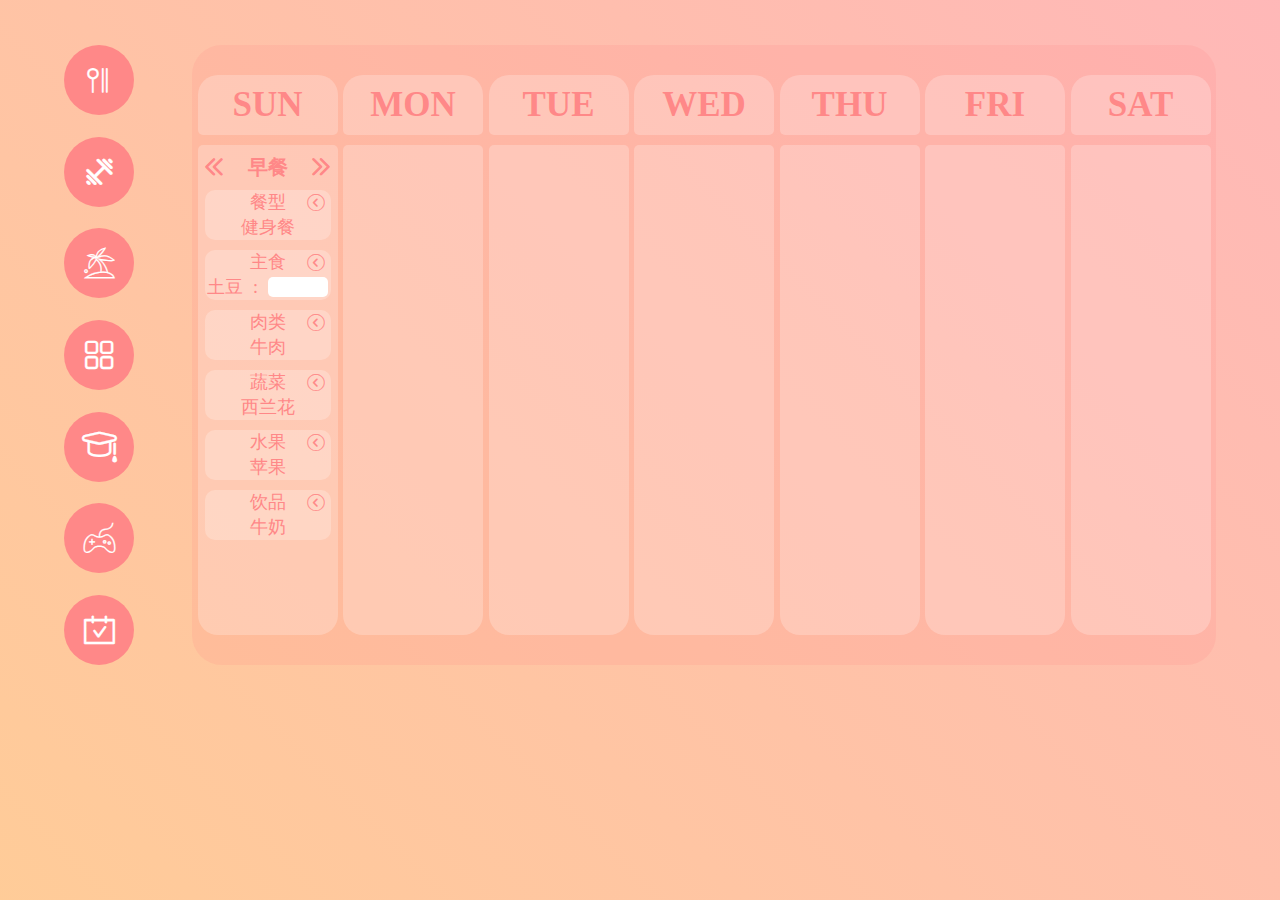
<file: pure/index.html>
<!DOCTYPE html>
<html lang="cn">

<head>
    <meta charset="UTF-8">
    <meta name="viewport" content="width=device-width, initial-scale=1.0">
    <title>index</title>
    <script src="js/jquery-3.5.1.js"></script>
    <script src="js/index.js"></script>
    <link rel="stylesheet" href="css/common.css">
    <link rel="stylesheet" href="css/index.css">
</head>

<body>
    <aside>
        <ul>
            <li id="diet" class="iconfont">&#xe643;</li>
            <li id="fitness" class="iconfont">&#xe7a6;</li>
            <li id="trip" class="iconfont">&#xe60d</li>
            <li id="menu" class="iconfont">&#xe6c1;</li>
            <li id="learn" class="iconfont">&#xe8c6;</li>
            <li id="joy" class="iconfont">&#xe935;</li>
            <li id="calender" class="iconfont">&#xe6ac;</li>
        </ul>
    </aside>
    <div class="body">
        <ul class="dietlist">
            <li class="li">
                <div class="toleftbar iconfont bar-common">&#xe6c0;</div>
                <div class="torightbar iconfont bar-common">&#xe6ce;</div>
                <h3>SUN</h3>
                <div class="diet-time">
                    <div class="toleftbtn iconfont">&#xe6da;</div>
                    早餐
                    <div class="torightbtn iconfont">&#xe6de;
                    </div>
                </div>
                <div class="selection">
                    <div class="selected">餐型 <i class="iconfont">&#xe6e3;</i></div>
                    <div class="select">
                        <div>健身餐</div>
                        <div>欺骗餐</div>
                        <div>减肥餐</div>
                        <div>+</div>
                    </div>
                </div>
                <div class="selection">
                    <div class="selected">主食 <i class="iconfont">&#xe6e3;</i></div>
                    <div class="select">
                        <div>土豆<span class="food-weight"><input type="text"></span>
                        </div>
                        <div>玉米<span class="food-weight"><input type="text"></span></div>
                        <div>意面<span class="food-weight"><input type="text"></span></div>
                        <div>+</div>
                    </div>
                </div>
                <div class="selection">
                    <div class="selected">肉类 <i class="iconfont">&#xe6e3;</i></div>
                    <div class="select">
                        <div>牛肉</div>
                        <div>鸡肉</div>
                        <div>鸭肉</div>
                        <div>鱼肉</div>
                        <div>虾肉</div>
                        <div>+</div>
                    </div>
                </div>
                <div class="selection">
                    <div class="selected">蔬菜 <i class="iconfont">&#xe6e3;</i></div>
                    <div class="select">
                        <div>西兰花</div>
                        <div>胡罗卜</div>
                        <div>冬瓜</div>
                        <div>黄瓜</div>
                        <div>番茄</div>
                        <div>+</div>
                    </div>
                </div>
                <div class="selection">
                    <div class="selected">水果 <i class="iconfont">&#xe6e3;</i></div>
                    <div class="select">
                        <div>苹果</div>
                        <div>香蕉</div>
                        <div>芒果</div>
                        <div>西瓜</div>
                        <div>荔枝</div>
                        <div>苹果</div>
                        <div>香蕉</div>
                        <div>芒果</div>
                        <div>西瓜</div>
                        <div>荔枝</div>
                        <div>苹果</div>
                        <div>香蕉</div>
                        <div>+</div>
                    </div>
                </div>
                <div class="selection">
                    <div class="selected">饮品 <i class="iconfont">&#xe6e3;</i></div>
                    <div class="select">
                        <div>牛奶</div>
                        <div>柠檬水</div>
                        <div>矿泉水</div>
                        <div>+</div>
                    </div>
                </div>
            <li class="li">
                <h3>MON</h3>

            </li>
            <li class="li">
                <h3>TUE</h3>
            </li>
            <li class="li">
                <h3>WED</h3>
            </li>
            <li class="li">
                <h3>THU</h3>
            </li>
            <li class="li">
                <h3>FRI</h3>
            </li>
            <li class="li">
                <h3>SAT</h3>
            </li>
        </ul>
    </div>
</body>

</html>
</file>
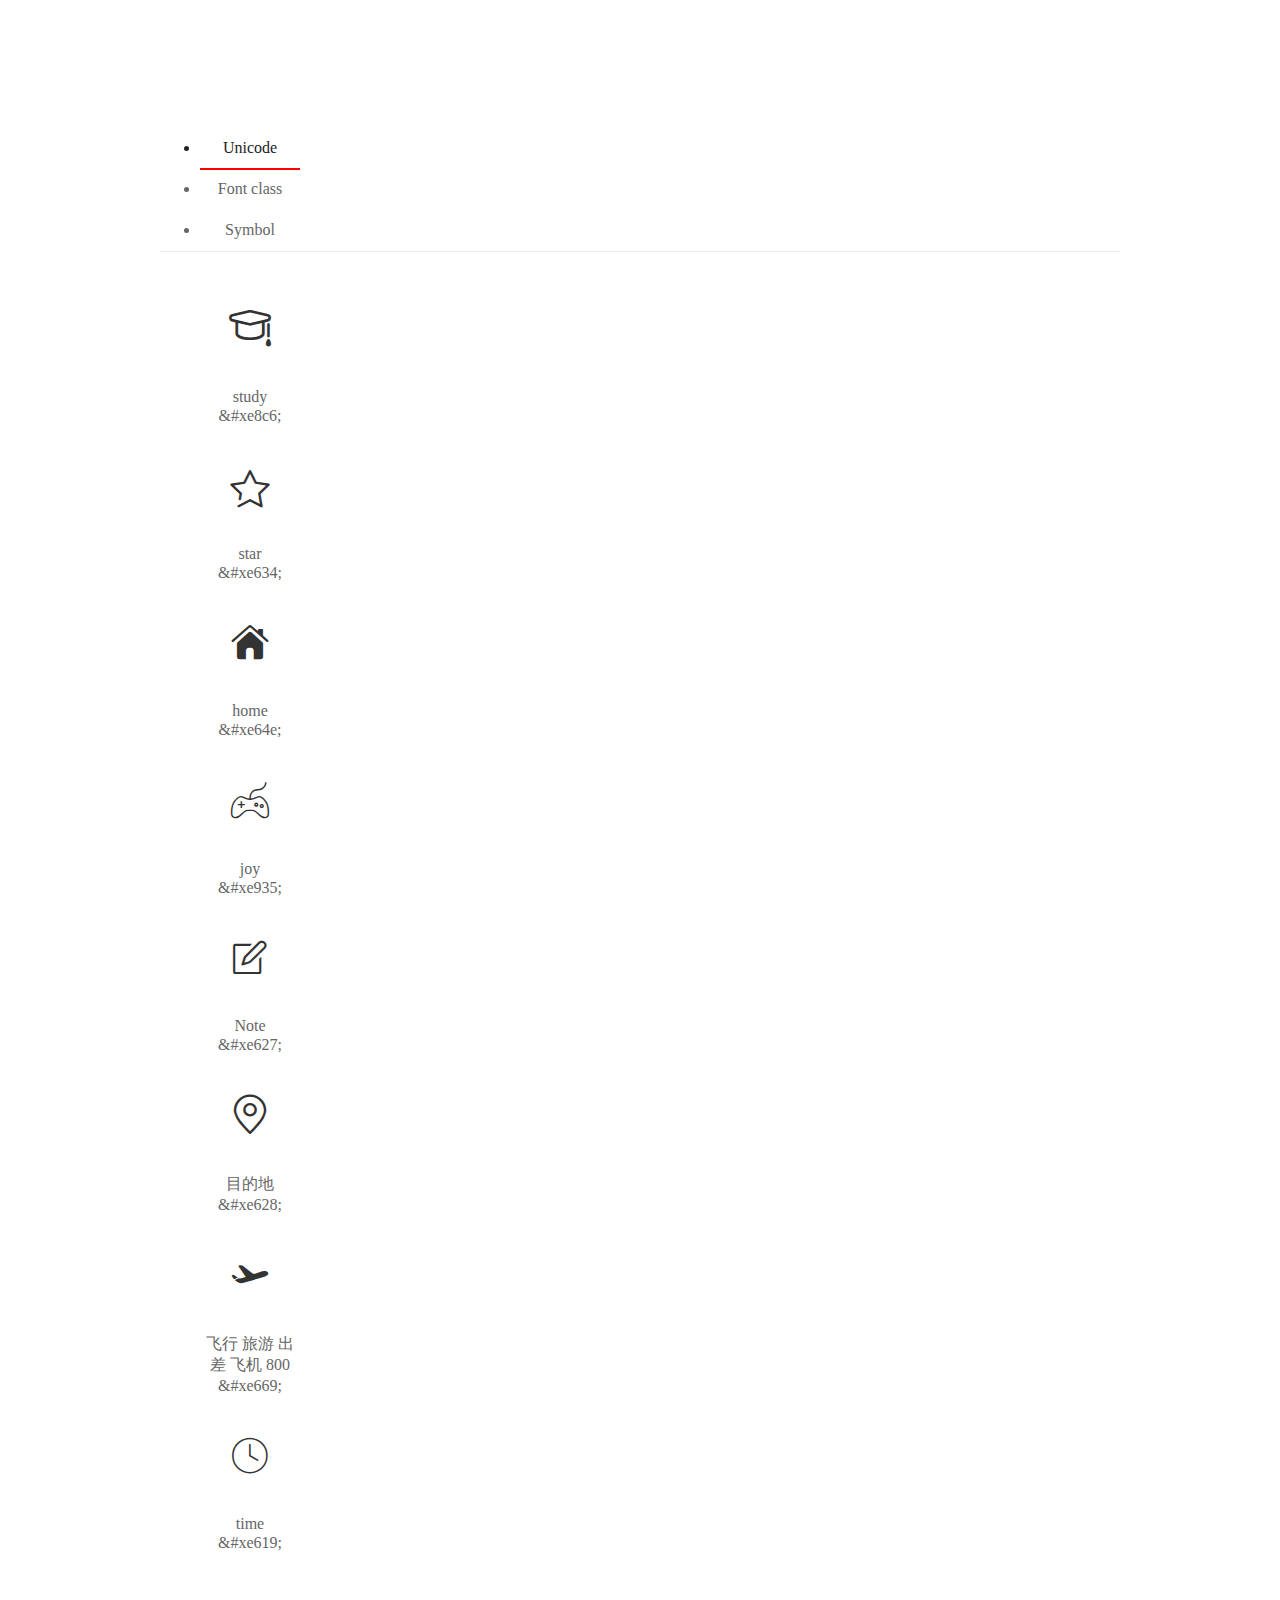
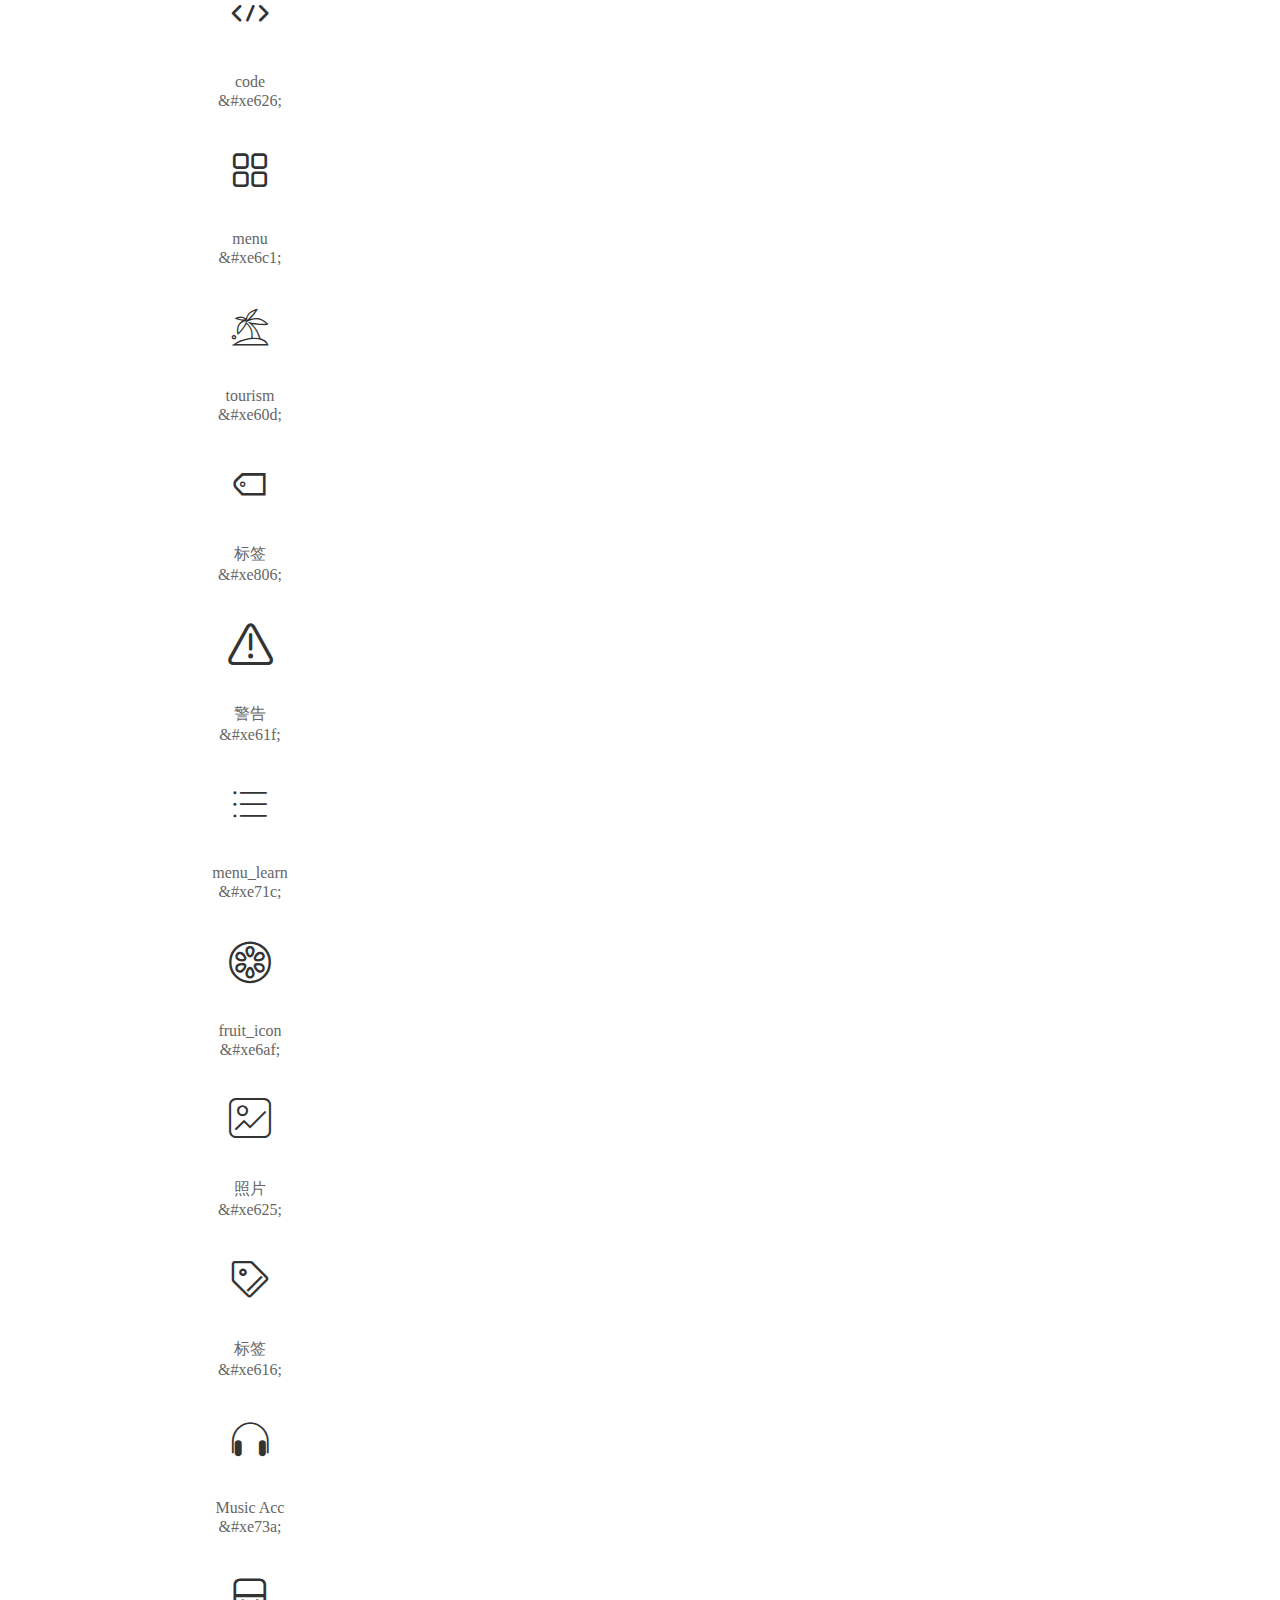
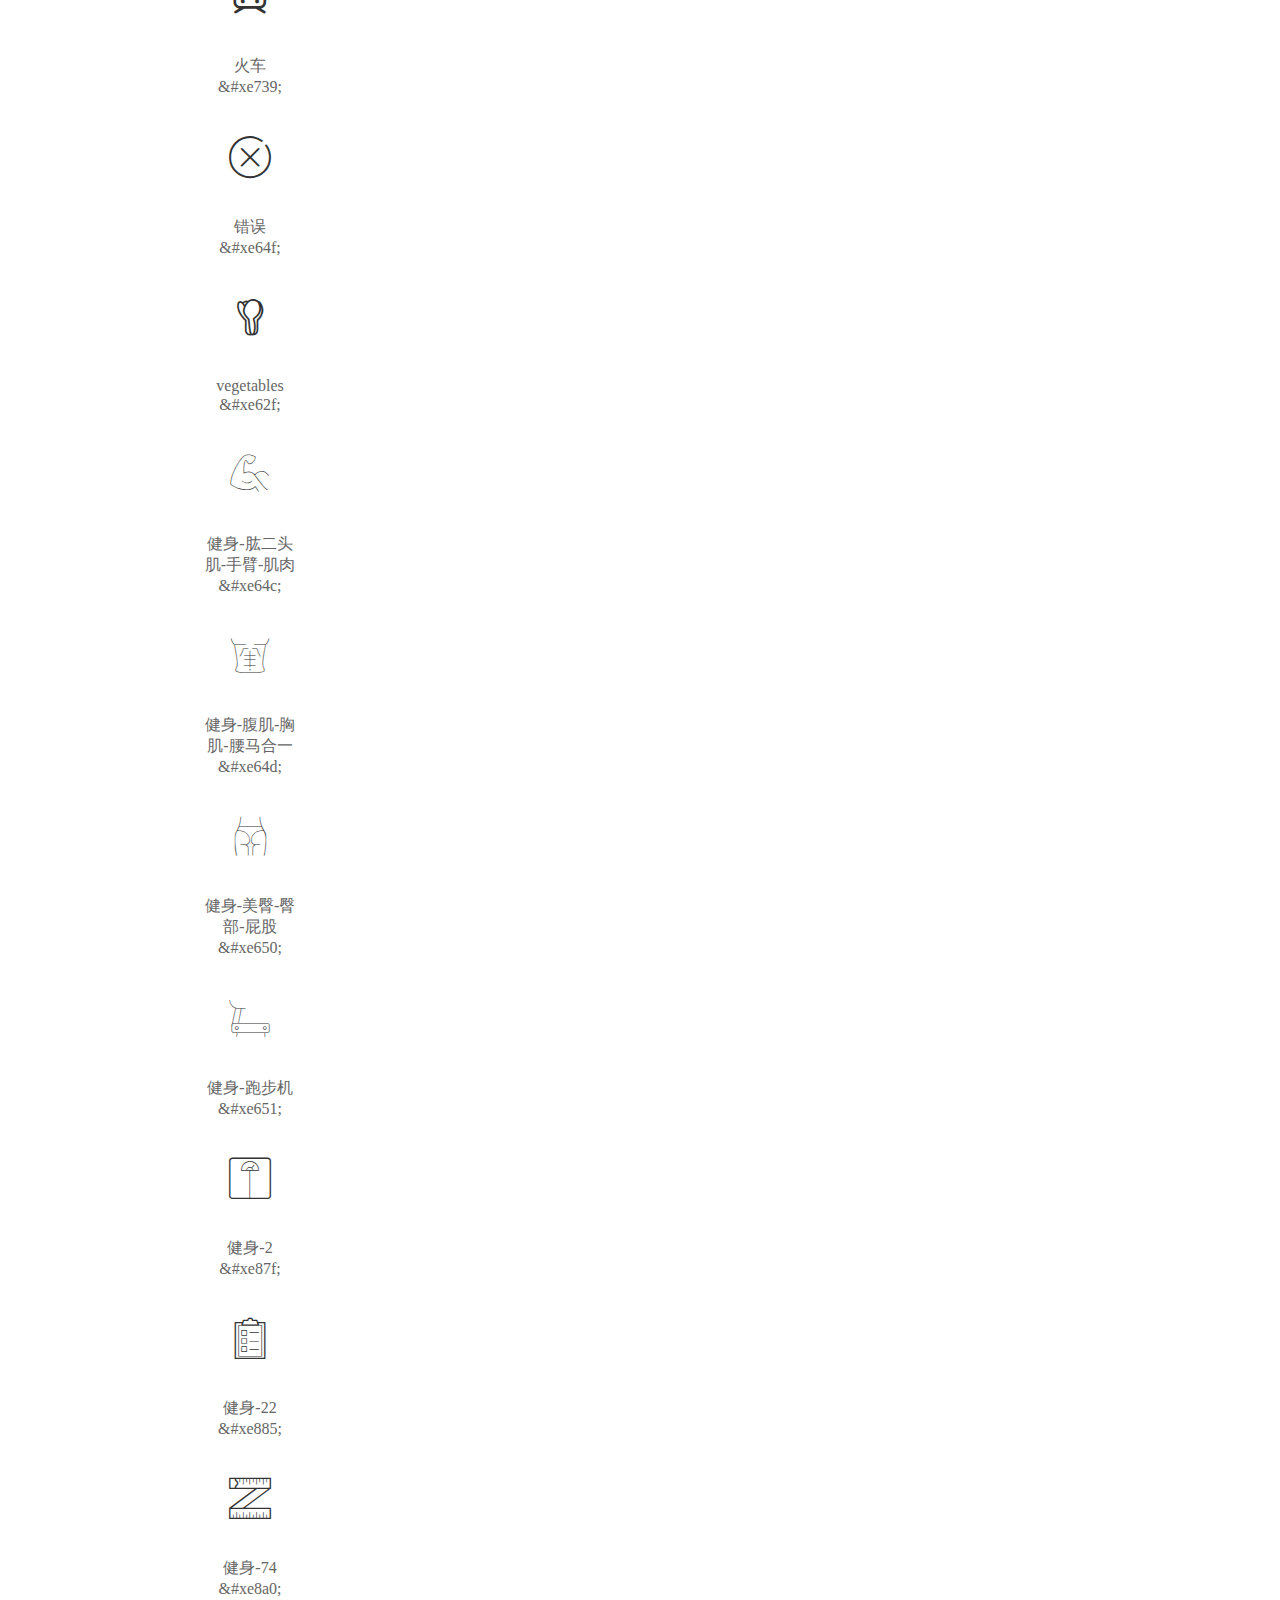
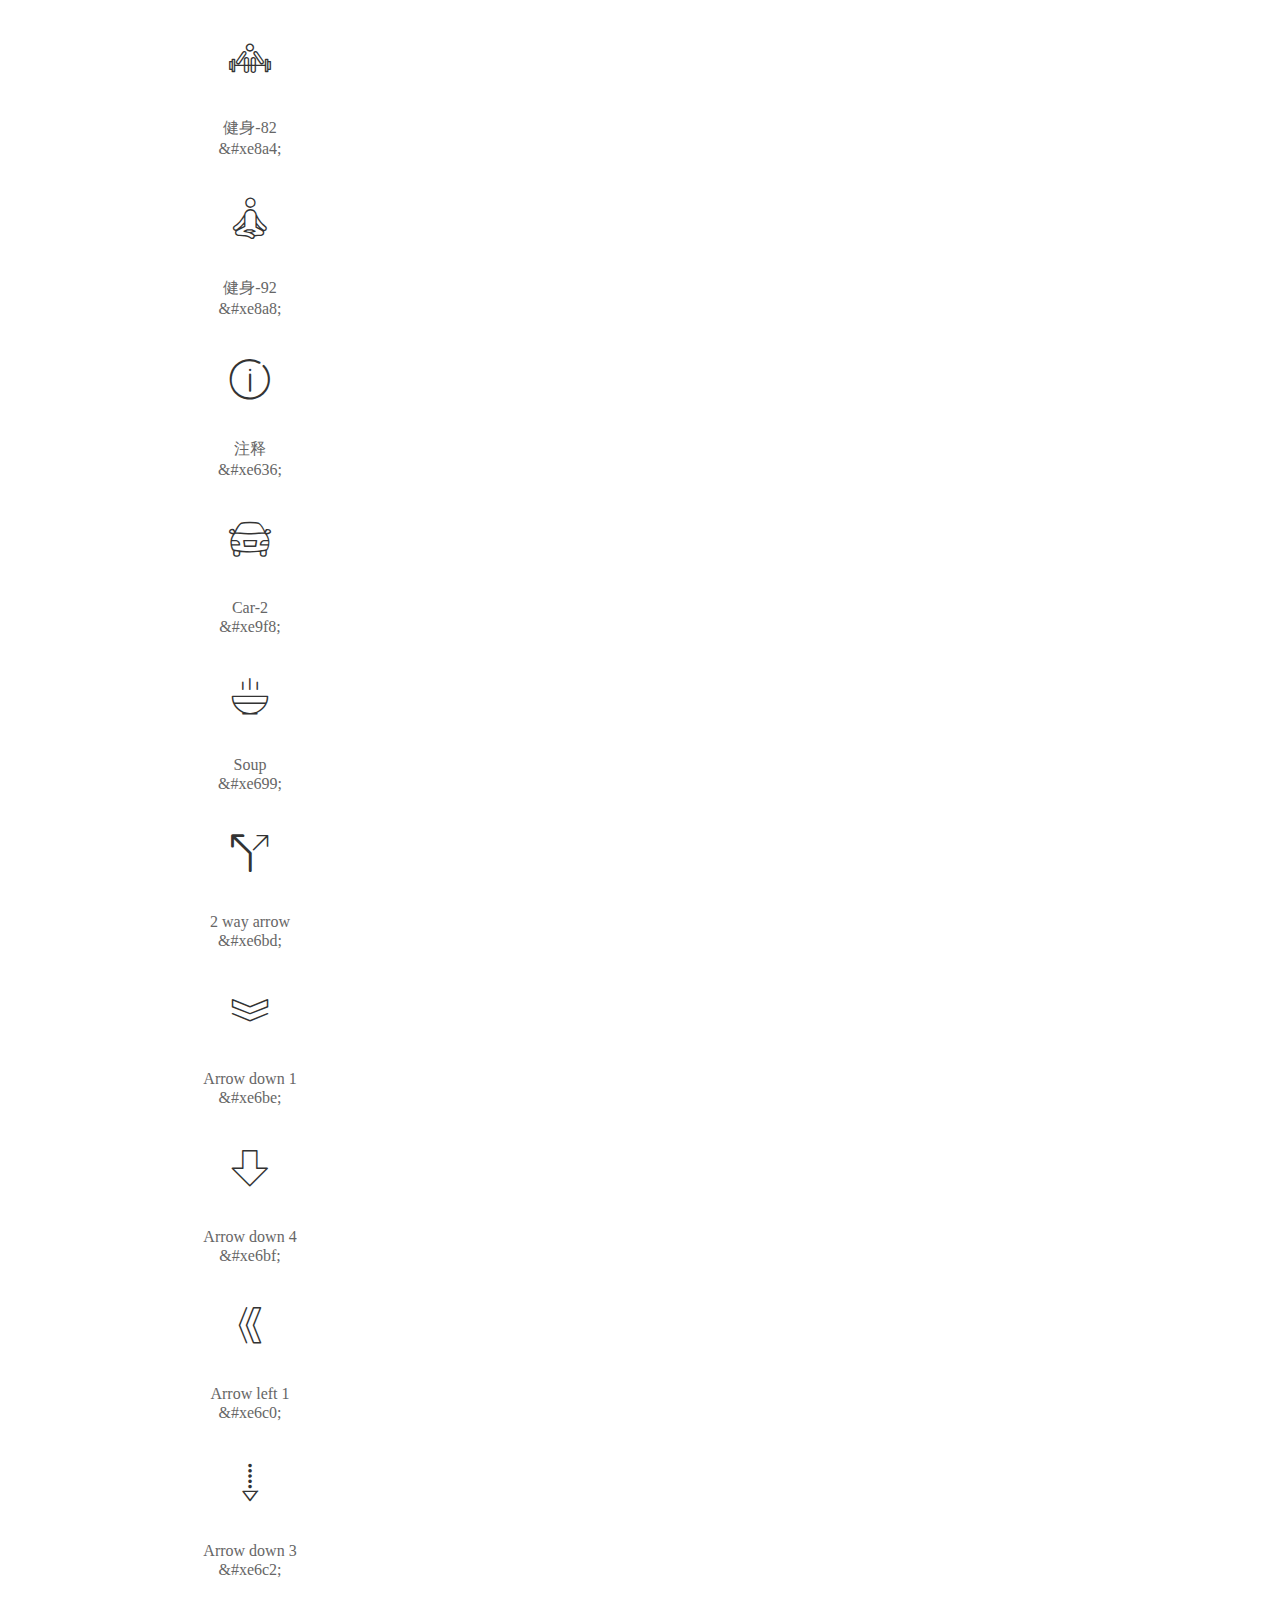
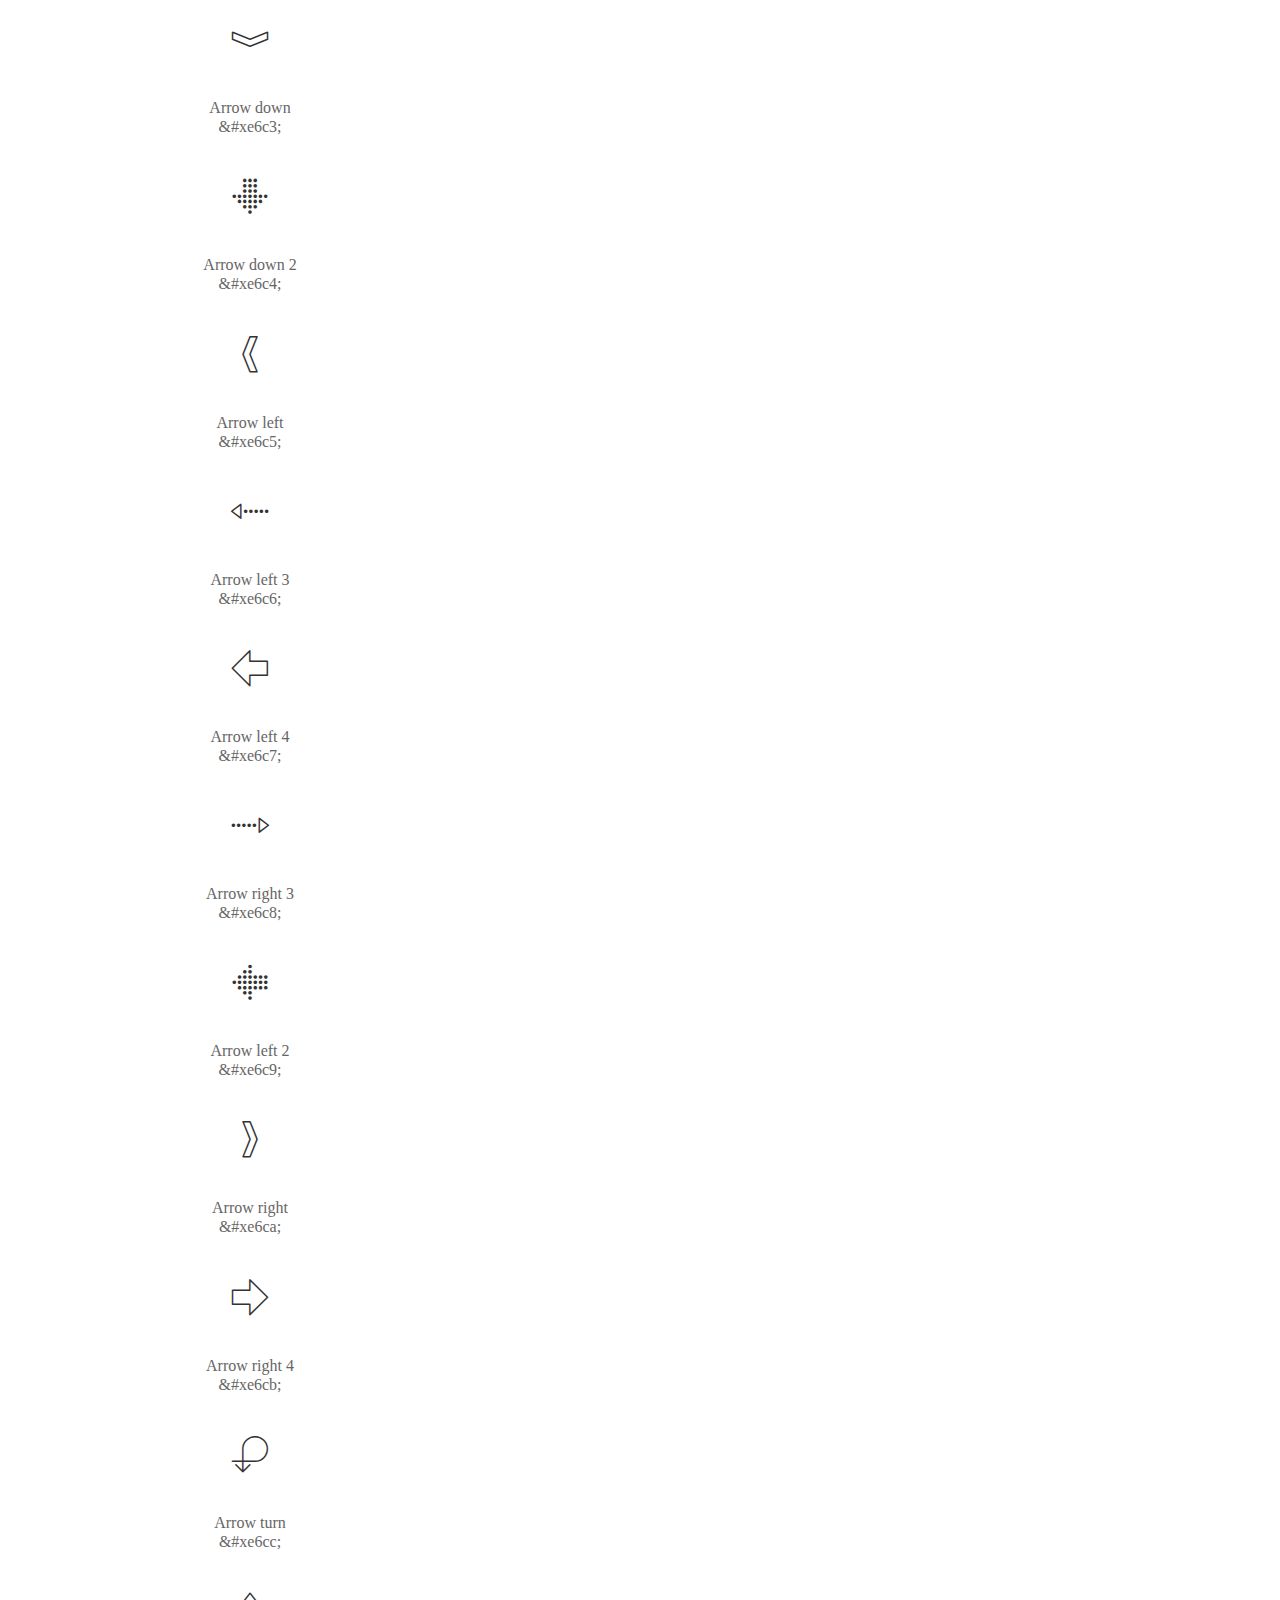
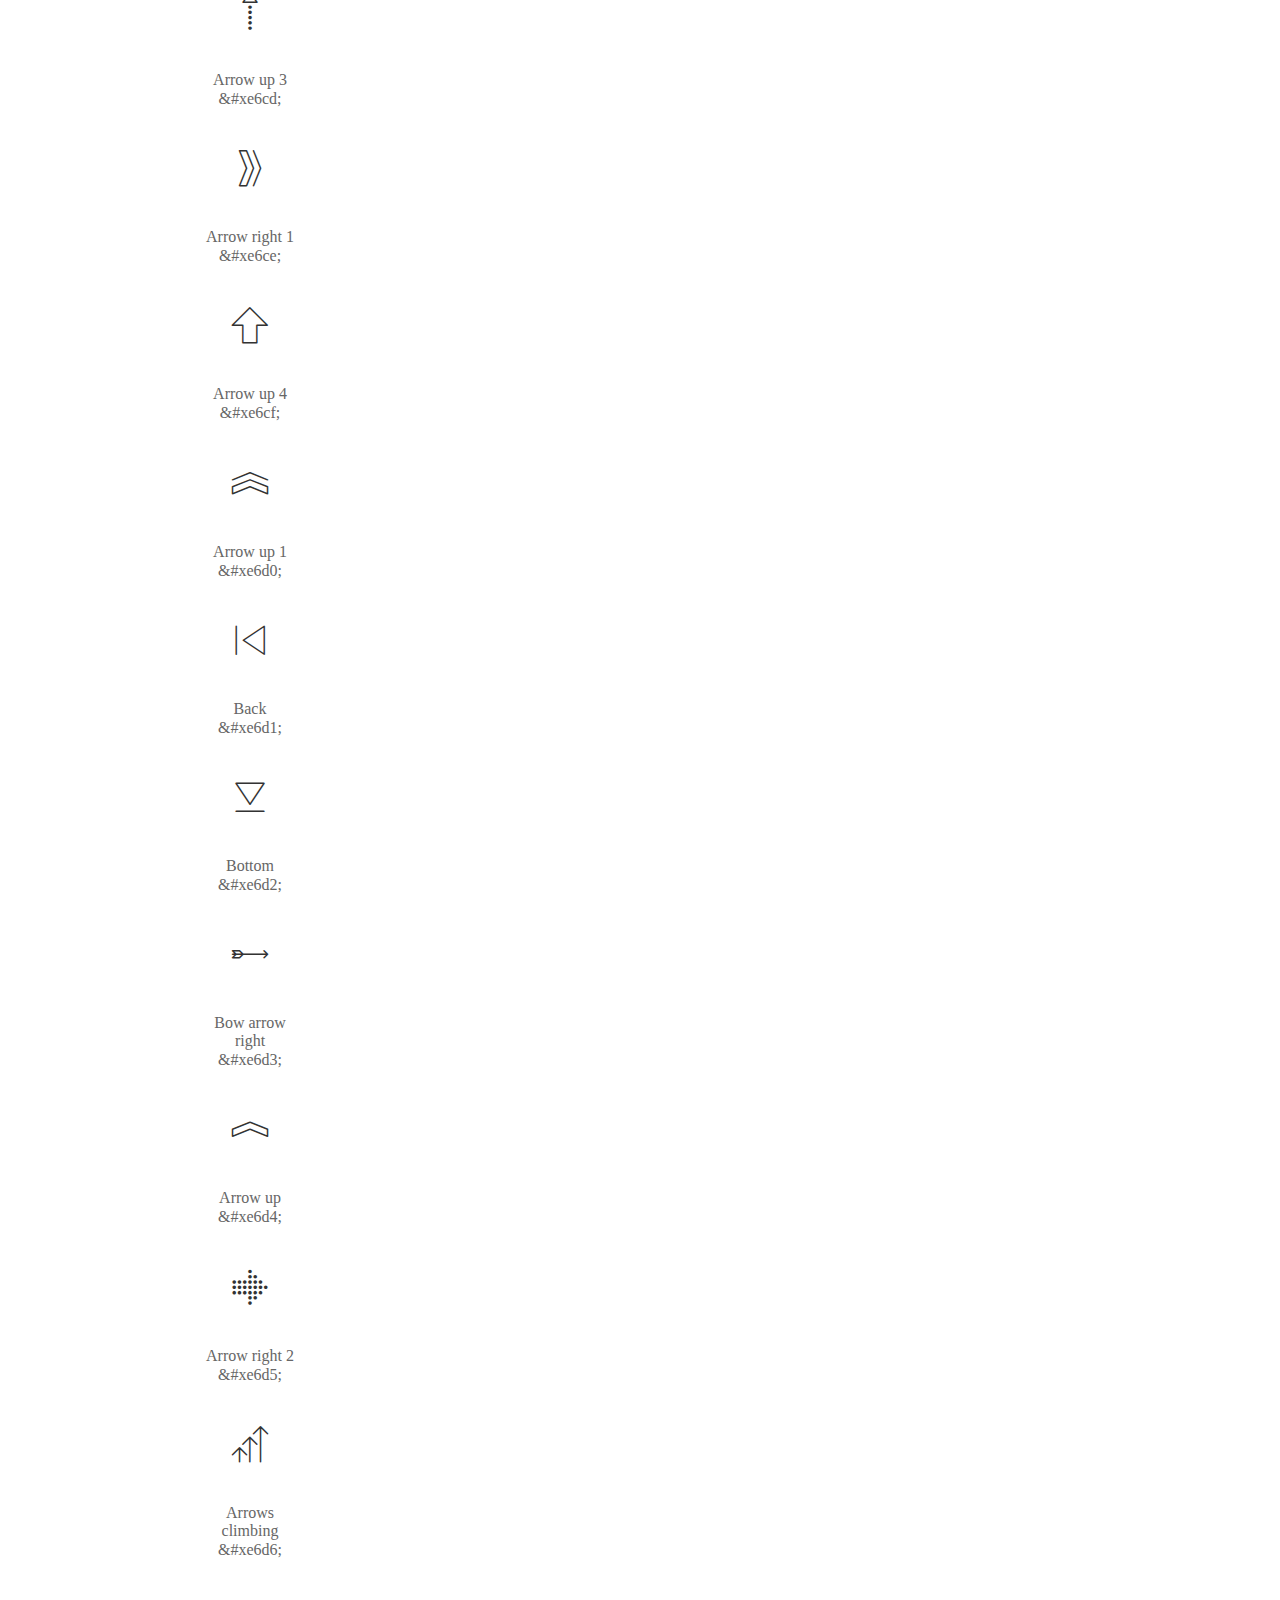
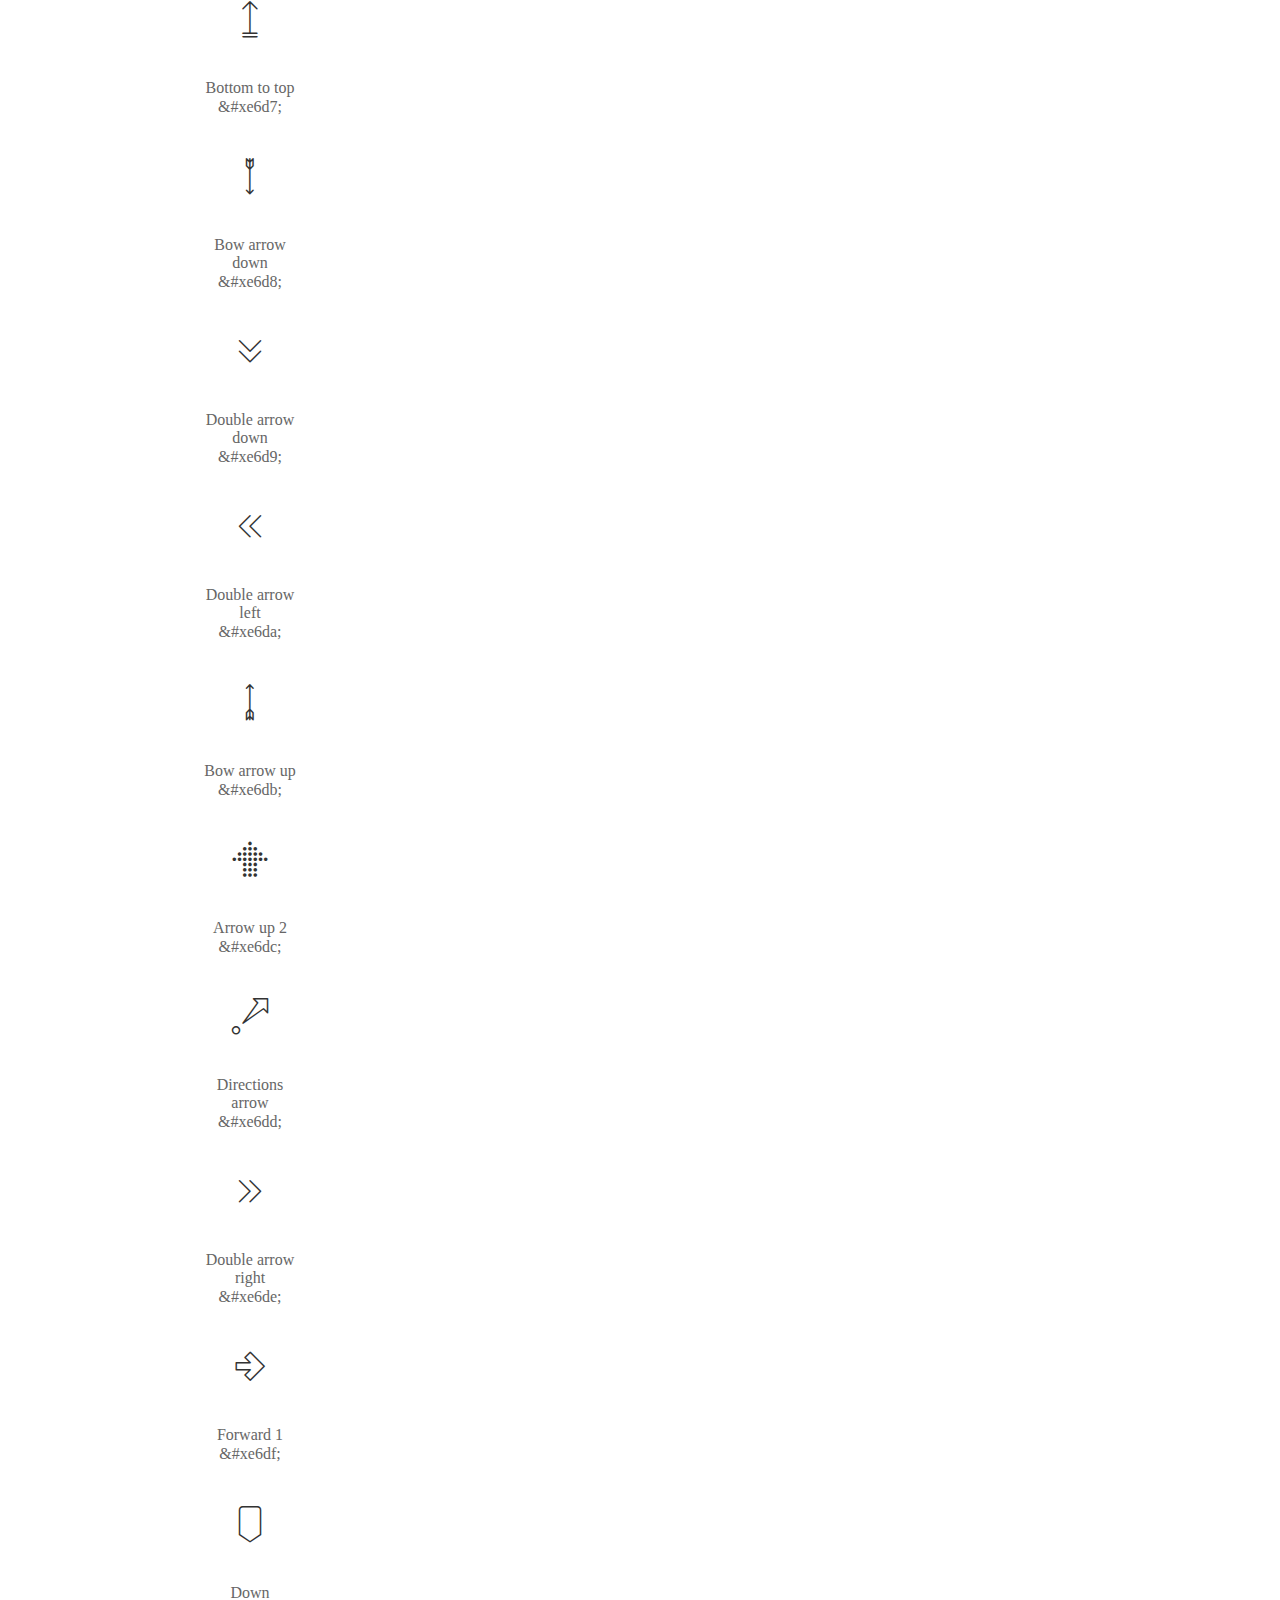
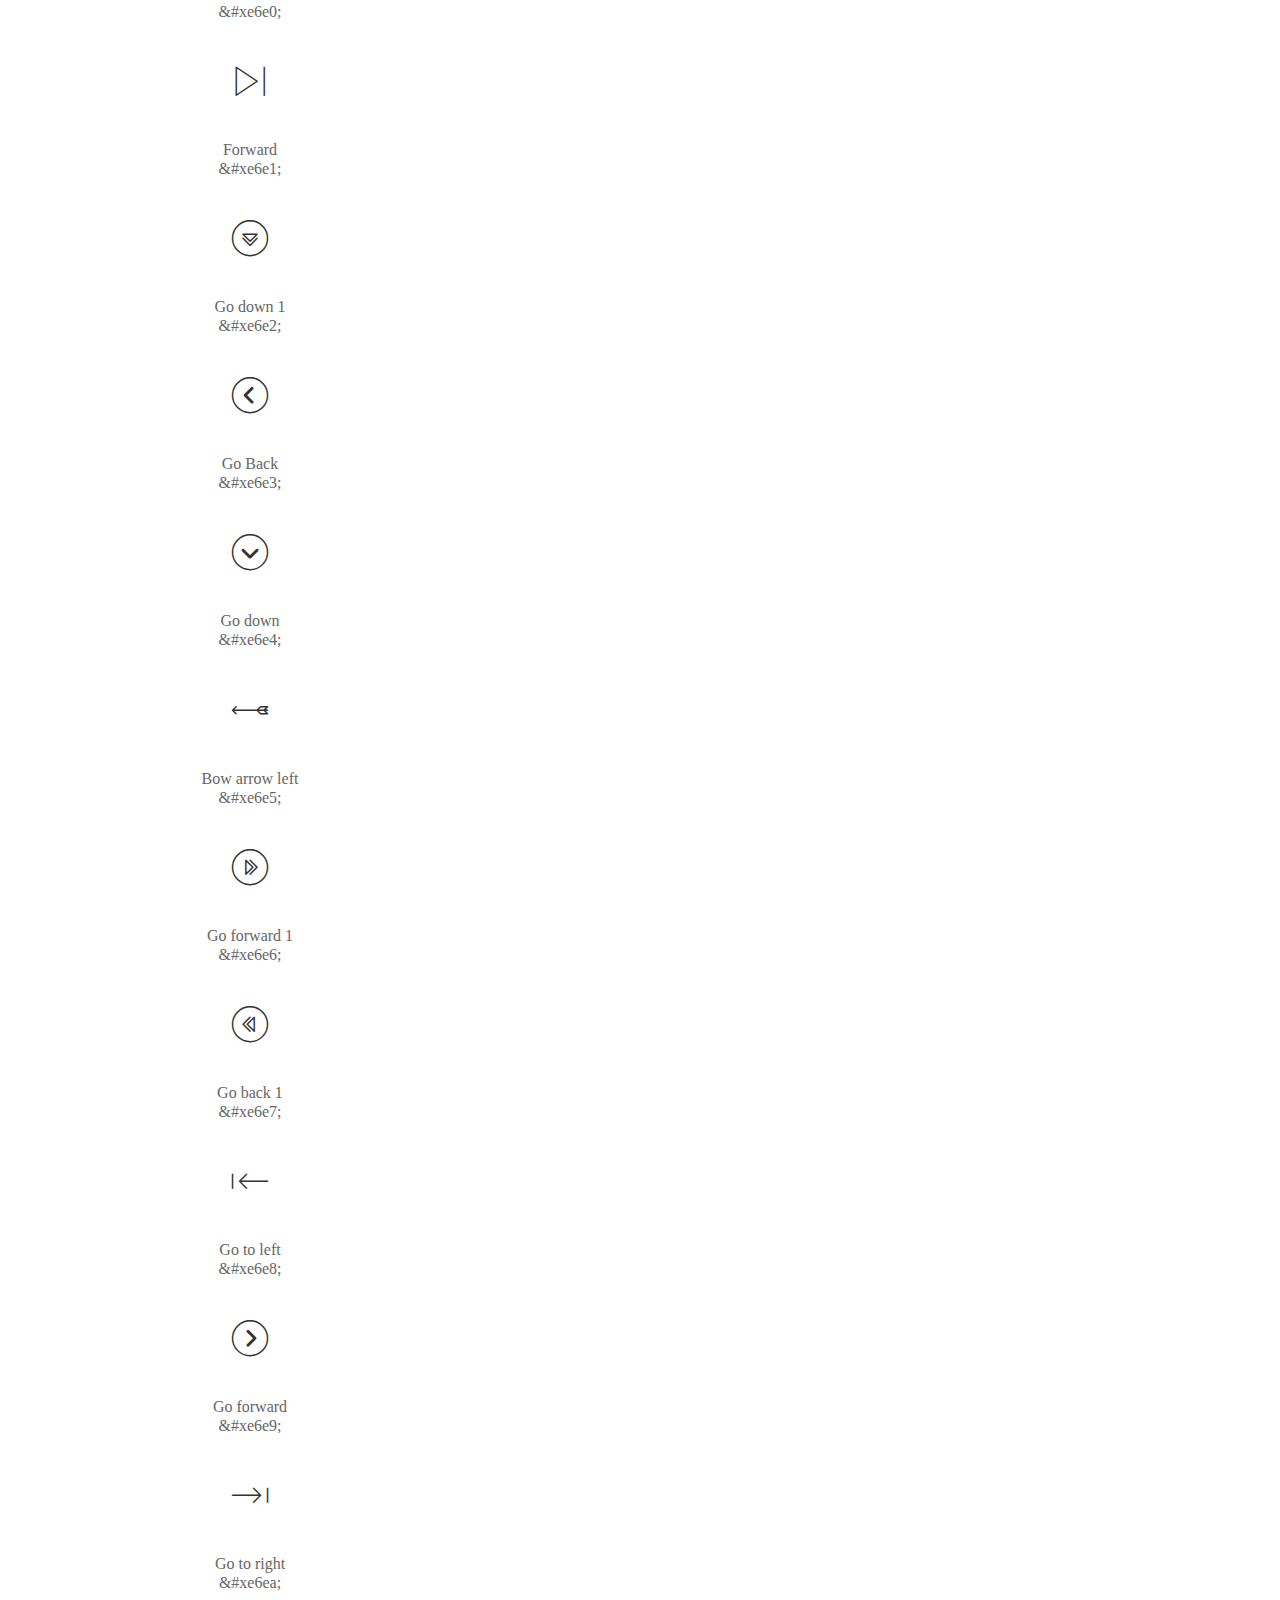
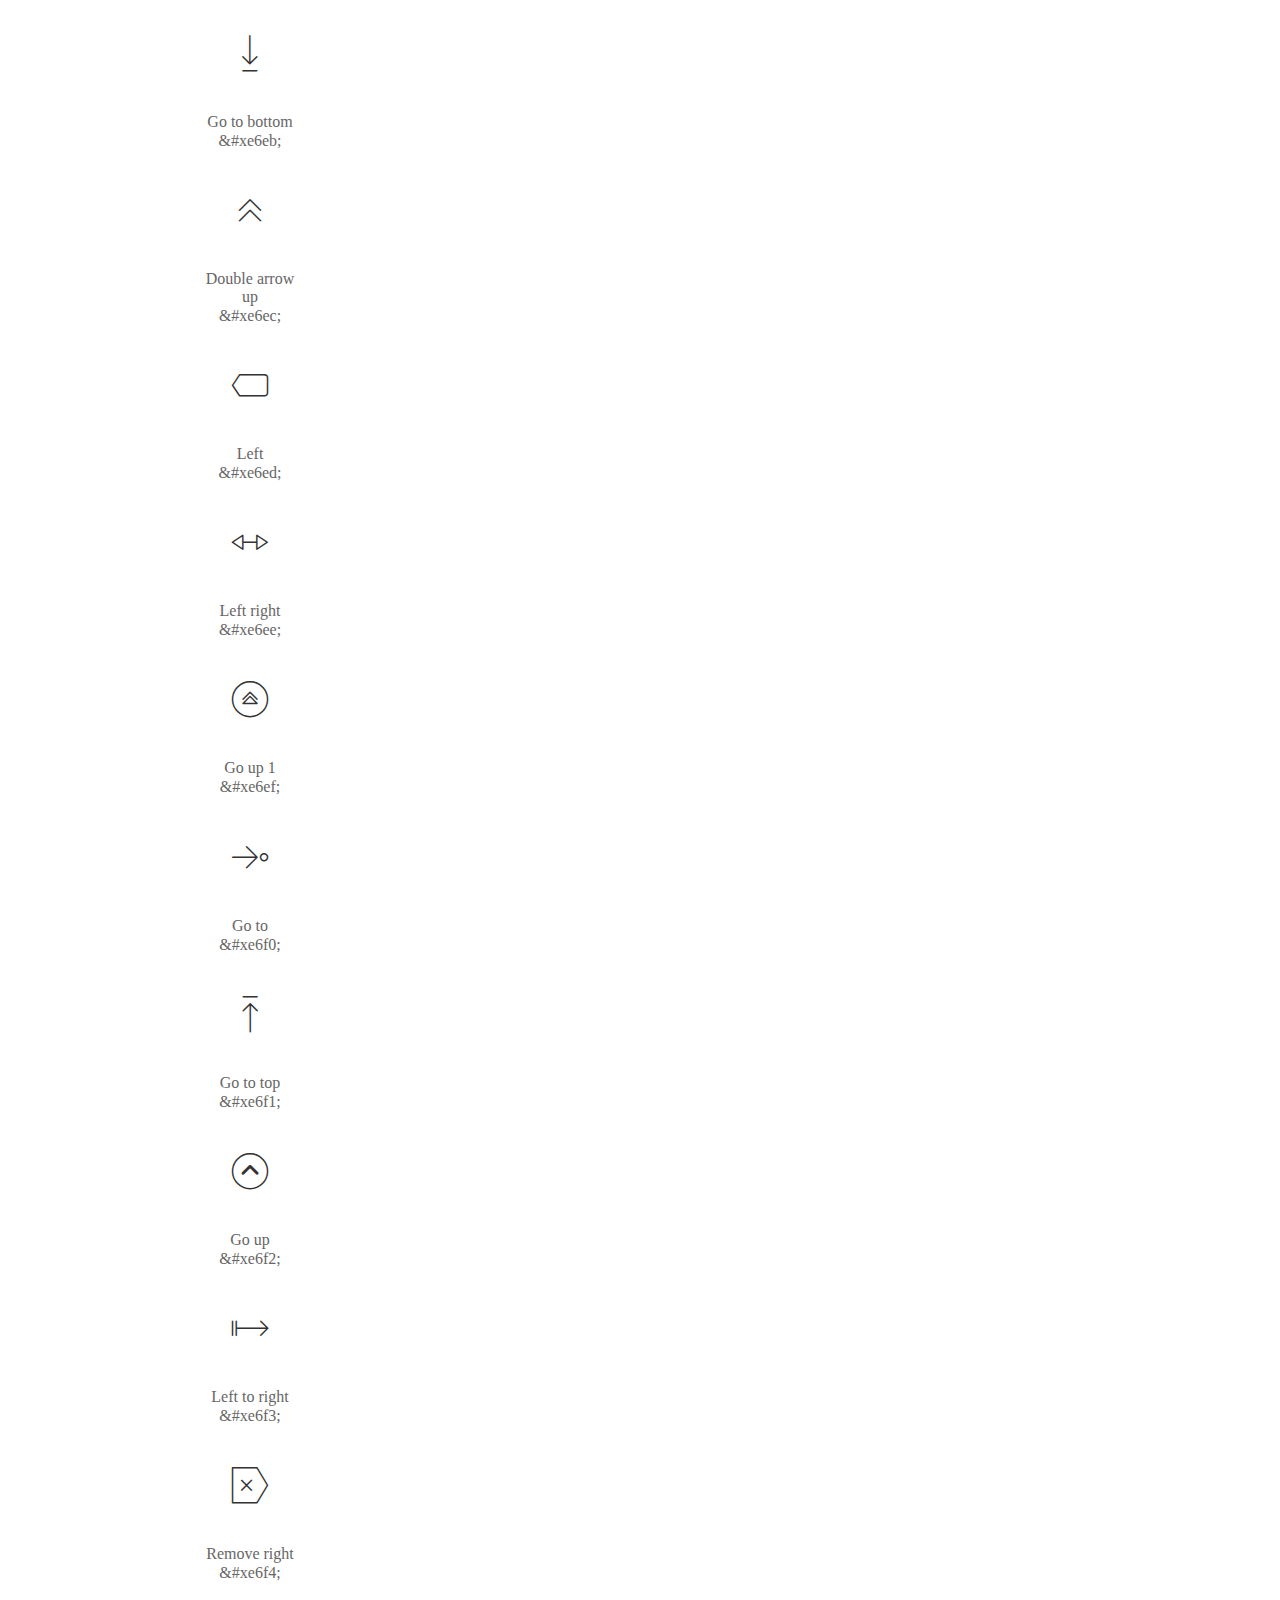
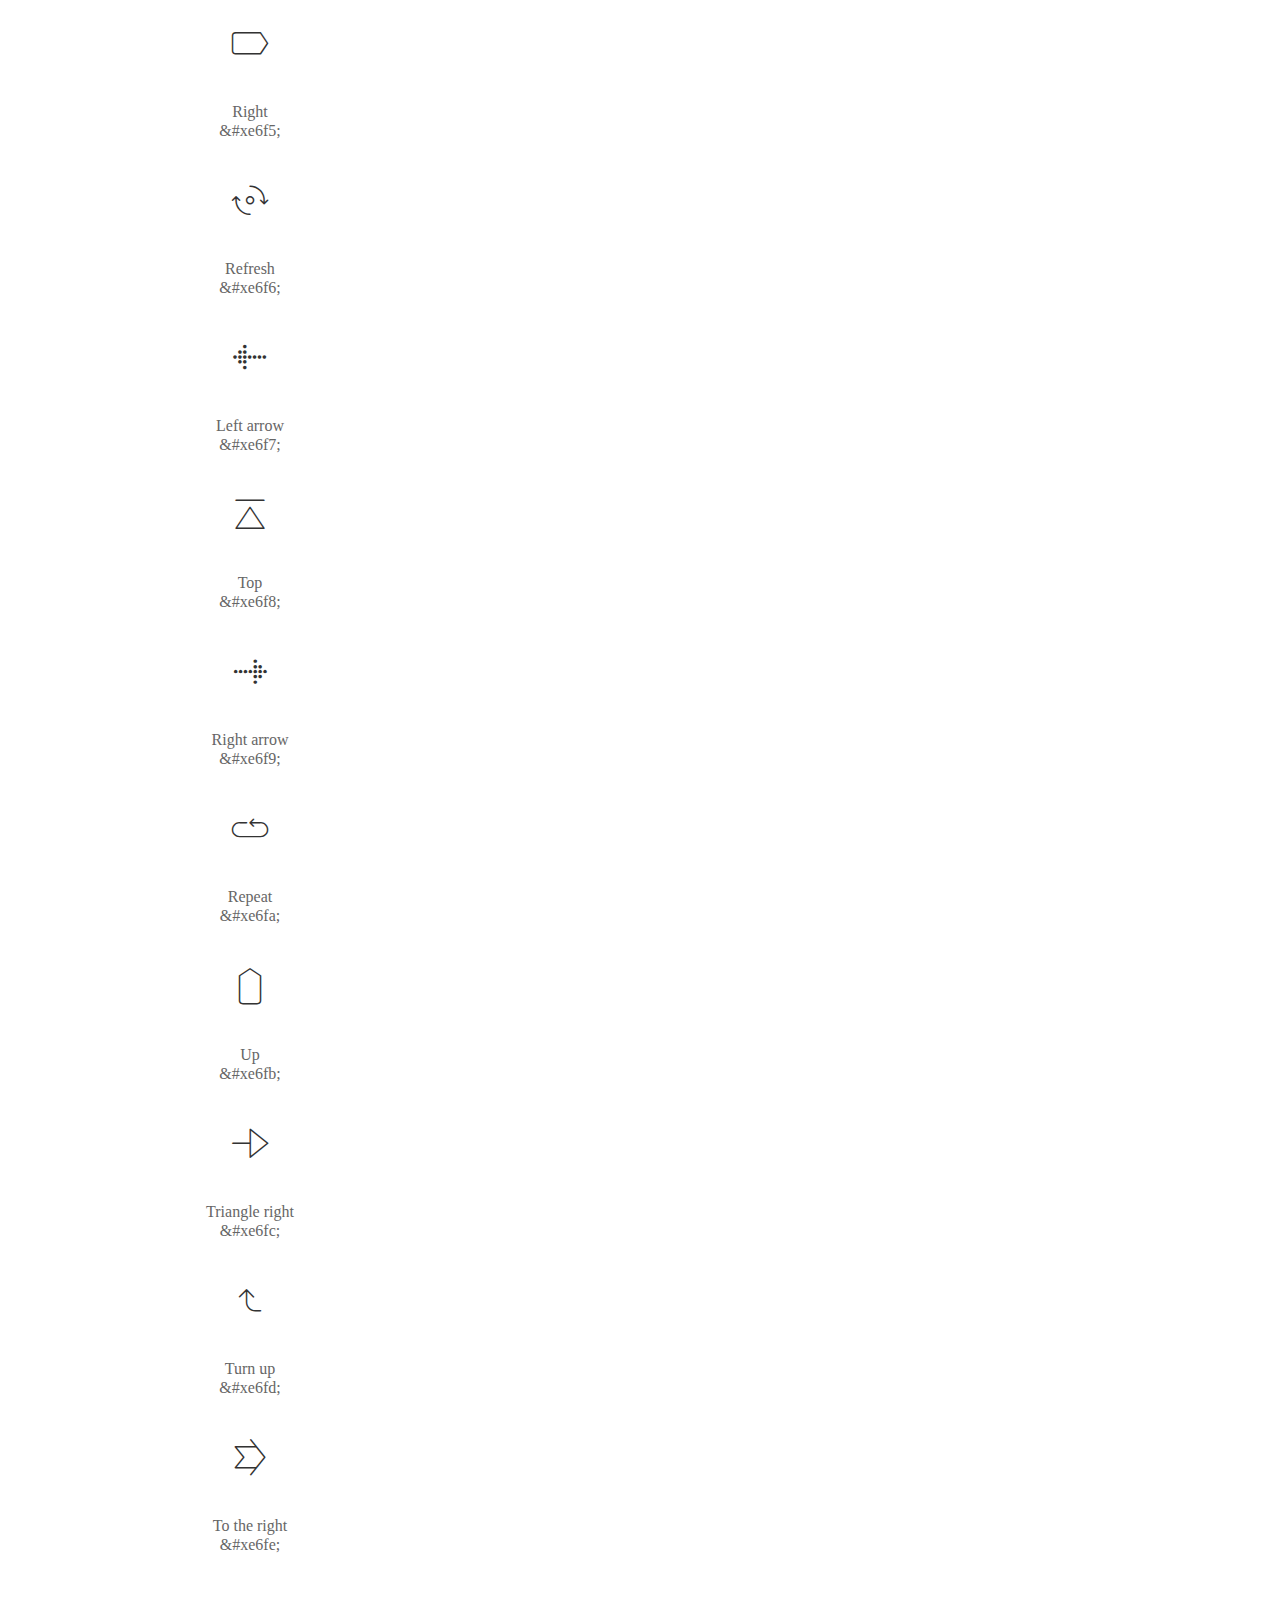
<file: pure/icon/demo_index.html>
<!DOCTYPE html>
<html>
<head>
  <meta charset="utf-8"/>
  <title>IconFont Demo</title>
  <link rel="shortcut icon" href="https://img.alicdn.com/tps/i4/TB1_oz6GVXXXXaFXpXXJDFnIXXX-64-64.ico" type="image/x-icon"/>
  <link rel="stylesheet" href="https://g.alicdn.com/thx/cube/1.3.2/cube.min.css">
  <link rel="stylesheet" href="demo.css">
  <link rel="stylesheet" href="iconfont.css">
  <script src="iconfont.js"></script>
  <!-- jQuery -->
  <script src="https://a1.alicdn.com/oss/uploads/2018/12/26/7bfddb60-08e8-11e9-9b04-53e73bb6408b.js"></script>
  <!-- 代码高亮 -->
  <script src="https://a1.alicdn.com/oss/uploads/2018/12/26/a3f714d0-08e6-11e9-8a15-ebf944d7534c.js"></script>
</head>
<body>
  <div class="main">
    <h1 class="logo"><a href="https://www.iconfont.cn/" title="iconfont 首页" target="_blank">&#xe86b;</a></h1>
    <div class="nav-tabs">
      <ul id="tabs" class="dib-box">
        <li class="dib active"><span>Unicode</span></li>
        <li class="dib"><span>Font class</span></li>
        <li class="dib"><span>Symbol</span></li>
      </ul>
      
    </div>
    <div class="tab-container">
      <div class="content unicode" style="display: block;">
          <ul class="icon_lists dib-box">
          
            <li class="dib">
              <span class="icon iconfont">&#xe8c6;</span>
                <div class="name">study</div>
                <div class="code-name">&amp;#xe8c6;</div>
              </li>
          
            <li class="dib">
              <span class="icon iconfont">&#xe634;</span>
                <div class="name">star</div>
                <div class="code-name">&amp;#xe634;</div>
              </li>
          
            <li class="dib">
              <span class="icon iconfont">&#xe64e;</span>
                <div class="name">home</div>
                <div class="code-name">&amp;#xe64e;</div>
              </li>
          
            <li class="dib">
              <span class="icon iconfont">&#xe935;</span>
                <div class="name">joy</div>
                <div class="code-name">&amp;#xe935;</div>
              </li>
          
            <li class="dib">
              <span class="icon iconfont">&#xe627;</span>
                <div class="name">Note</div>
                <div class="code-name">&amp;#xe627;</div>
              </li>
          
            <li class="dib">
              <span class="icon iconfont">&#xe628;</span>
                <div class="name">目的地</div>
                <div class="code-name">&amp;#xe628;</div>
              </li>
          
            <li class="dib">
              <span class="icon iconfont">&#xe669;</span>
                <div class="name">飞行 旅游 出差 飞机 800</div>
                <div class="code-name">&amp;#xe669;</div>
              </li>
          
            <li class="dib">
              <span class="icon iconfont">&#xe619;</span>
                <div class="name">time</div>
                <div class="code-name">&amp;#xe619;</div>
              </li>
          
            <li class="dib">
              <span class="icon iconfont">&#xe626;</span>
                <div class="name">code</div>
                <div class="code-name">&amp;#xe626;</div>
              </li>
          
            <li class="dib">
              <span class="icon iconfont">&#xe6c1;</span>
                <div class="name">menu</div>
                <div class="code-name">&amp;#xe6c1;</div>
              </li>
          
            <li class="dib">
              <span class="icon iconfont">&#xe60d;</span>
                <div class="name">tourism</div>
                <div class="code-name">&amp;#xe60d;</div>
              </li>
          
            <li class="dib">
              <span class="icon iconfont">&#xe806;</span>
                <div class="name">标签</div>
                <div class="code-name">&amp;#xe806;</div>
              </li>
          
            <li class="dib">
              <span class="icon iconfont">&#xe61f;</span>
                <div class="name">警告</div>
                <div class="code-name">&amp;#xe61f;</div>
              </li>
          
            <li class="dib">
              <span class="icon iconfont">&#xe71c;</span>
                <div class="name">menu_learn</div>
                <div class="code-name">&amp;#xe71c;</div>
              </li>
          
            <li class="dib">
              <span class="icon iconfont">&#xe6af;</span>
                <div class="name">fruit_icon</div>
                <div class="code-name">&amp;#xe6af;</div>
              </li>
          
            <li class="dib">
              <span class="icon iconfont">&#xe625;</span>
                <div class="name">照片</div>
                <div class="code-name">&amp;#xe625;</div>
              </li>
          
            <li class="dib">
              <span class="icon iconfont">&#xe616;</span>
                <div class="name">标签</div>
                <div class="code-name">&amp;#xe616;</div>
              </li>
          
            <li class="dib">
              <span class="icon iconfont">&#xe73a;</span>
                <div class="name">Music Acc</div>
                <div class="code-name">&amp;#xe73a;</div>
              </li>
          
            <li class="dib">
              <span class="icon iconfont">&#xe739;</span>
                <div class="name">火车</div>
                <div class="code-name">&amp;#xe739;</div>
              </li>
          
            <li class="dib">
              <span class="icon iconfont">&#xe64f;</span>
                <div class="name">错误</div>
                <div class="code-name">&amp;#xe64f;</div>
              </li>
          
            <li class="dib">
              <span class="icon iconfont">&#xe62f;</span>
                <div class="name">vegetables</div>
                <div class="code-name">&amp;#xe62f;</div>
              </li>
          
            <li class="dib">
              <span class="icon iconfont">&#xe64c;</span>
                <div class="name">健身-肱二头肌-手臂-肌肉</div>
                <div class="code-name">&amp;#xe64c;</div>
              </li>
          
            <li class="dib">
              <span class="icon iconfont">&#xe64d;</span>
                <div class="name">健身-腹肌-胸肌-腰马合一</div>
                <div class="code-name">&amp;#xe64d;</div>
              </li>
          
            <li class="dib">
              <span class="icon iconfont">&#xe650;</span>
                <div class="name">健身-美臀-臀部-屁股</div>
                <div class="code-name">&amp;#xe650;</div>
              </li>
          
            <li class="dib">
              <span class="icon iconfont">&#xe651;</span>
                <div class="name">健身-跑步机</div>
                <div class="code-name">&amp;#xe651;</div>
              </li>
          
            <li class="dib">
              <span class="icon iconfont">&#xe87f;</span>
                <div class="name">健身-2</div>
                <div class="code-name">&amp;#xe87f;</div>
              </li>
          
            <li class="dib">
              <span class="icon iconfont">&#xe885;</span>
                <div class="name">健身-22</div>
                <div class="code-name">&amp;#xe885;</div>
              </li>
          
            <li class="dib">
              <span class="icon iconfont">&#xe8a0;</span>
                <div class="name">健身-74</div>
                <div class="code-name">&amp;#xe8a0;</div>
              </li>
          
            <li class="dib">
              <span class="icon iconfont">&#xe8a4;</span>
                <div class="name">健身-82</div>
                <div class="code-name">&amp;#xe8a4;</div>
              </li>
          
            <li class="dib">
              <span class="icon iconfont">&#xe8a8;</span>
                <div class="name">健身-92</div>
                <div class="code-name">&amp;#xe8a8;</div>
              </li>
          
            <li class="dib">
              <span class="icon iconfont">&#xe636;</span>
                <div class="name">注释</div>
                <div class="code-name">&amp;#xe636;</div>
              </li>
          
            <li class="dib">
              <span class="icon iconfont">&#xe9f8;</span>
                <div class="name">Car-2</div>
                <div class="code-name">&amp;#xe9f8;</div>
              </li>
          
            <li class="dib">
              <span class="icon iconfont">&#xe699;</span>
                <div class="name">Soup</div>
                <div class="code-name">&amp;#xe699;</div>
              </li>
          
            <li class="dib">
              <span class="icon iconfont">&#xe6bd;</span>
                <div class="name">2 way arrow</div>
                <div class="code-name">&amp;#xe6bd;</div>
              </li>
          
            <li class="dib">
              <span class="icon iconfont">&#xe6be;</span>
                <div class="name">Arrow down 1</div>
                <div class="code-name">&amp;#xe6be;</div>
              </li>
          
            <li class="dib">
              <span class="icon iconfont">&#xe6bf;</span>
                <div class="name">Arrow down 4</div>
                <div class="code-name">&amp;#xe6bf;</div>
              </li>
          
            <li class="dib">
              <span class="icon iconfont">&#xe6c0;</span>
                <div class="name">Arrow left 1</div>
                <div class="code-name">&amp;#xe6c0;</div>
              </li>
          
            <li class="dib">
              <span class="icon iconfont">&#xe6c2;</span>
                <div class="name">Arrow down 3</div>
                <div class="code-name">&amp;#xe6c2;</div>
              </li>
          
            <li class="dib">
              <span class="icon iconfont">&#xe6c3;</span>
                <div class="name">Arrow down</div>
                <div class="code-name">&amp;#xe6c3;</div>
              </li>
          
            <li class="dib">
              <span class="icon iconfont">&#xe6c4;</span>
                <div class="name">Arrow down 2</div>
                <div class="code-name">&amp;#xe6c4;</div>
              </li>
          
            <li class="dib">
              <span class="icon iconfont">&#xe6c5;</span>
                <div class="name">Arrow left</div>
                <div class="code-name">&amp;#xe6c5;</div>
              </li>
          
            <li class="dib">
              <span class="icon iconfont">&#xe6c6;</span>
                <div class="name">Arrow left 3</div>
                <div class="code-name">&amp;#xe6c6;</div>
              </li>
          
            <li class="dib">
              <span class="icon iconfont">&#xe6c7;</span>
                <div class="name">Arrow left 4</div>
                <div class="code-name">&amp;#xe6c7;</div>
              </li>
          
            <li class="dib">
              <span class="icon iconfont">&#xe6c8;</span>
                <div class="name">Arrow right 3</div>
                <div class="code-name">&amp;#xe6c8;</div>
              </li>
          
            <li class="dib">
              <span class="icon iconfont">&#xe6c9;</span>
                <div class="name">Arrow left 2</div>
                <div class="code-name">&amp;#xe6c9;</div>
              </li>
          
            <li class="dib">
              <span class="icon iconfont">&#xe6ca;</span>
                <div class="name">Arrow right</div>
                <div class="code-name">&amp;#xe6ca;</div>
              </li>
          
            <li class="dib">
              <span class="icon iconfont">&#xe6cb;</span>
                <div class="name">Arrow right 4</div>
                <div class="code-name">&amp;#xe6cb;</div>
              </li>
          
            <li class="dib">
              <span class="icon iconfont">&#xe6cc;</span>
                <div class="name">Arrow turn</div>
                <div class="code-name">&amp;#xe6cc;</div>
              </li>
          
            <li class="dib">
              <span class="icon iconfont">&#xe6cd;</span>
                <div class="name">Arrow up 3</div>
                <div class="code-name">&amp;#xe6cd;</div>
              </li>
          
            <li class="dib">
              <span class="icon iconfont">&#xe6ce;</span>
                <div class="name">Arrow right 1</div>
                <div class="code-name">&amp;#xe6ce;</div>
              </li>
          
            <li class="dib">
              <span class="icon iconfont">&#xe6cf;</span>
                <div class="name">Arrow up 4</div>
                <div class="code-name">&amp;#xe6cf;</div>
              </li>
          
            <li class="dib">
              <span class="icon iconfont">&#xe6d0;</span>
                <div class="name">Arrow up 1</div>
                <div class="code-name">&amp;#xe6d0;</div>
              </li>
          
            <li class="dib">
              <span class="icon iconfont">&#xe6d1;</span>
                <div class="name">Back</div>
                <div class="code-name">&amp;#xe6d1;</div>
              </li>
          
            <li class="dib">
              <span class="icon iconfont">&#xe6d2;</span>
                <div class="name">Bottom</div>
                <div class="code-name">&amp;#xe6d2;</div>
              </li>
          
            <li class="dib">
              <span class="icon iconfont">&#xe6d3;</span>
                <div class="name">Bow arrow right</div>
                <div class="code-name">&amp;#xe6d3;</div>
              </li>
          
            <li class="dib">
              <span class="icon iconfont">&#xe6d4;</span>
                <div class="name">Arrow up</div>
                <div class="code-name">&amp;#xe6d4;</div>
              </li>
          
            <li class="dib">
              <span class="icon iconfont">&#xe6d5;</span>
                <div class="name">Arrow right 2</div>
                <div class="code-name">&amp;#xe6d5;</div>
              </li>
          
            <li class="dib">
              <span class="icon iconfont">&#xe6d6;</span>
                <div class="name">Arrows climbing</div>
                <div class="code-name">&amp;#xe6d6;</div>
              </li>
          
            <li class="dib">
              <span class="icon iconfont">&#xe6d7;</span>
                <div class="name">Bottom to top</div>
                <div class="code-name">&amp;#xe6d7;</div>
              </li>
          
            <li class="dib">
              <span class="icon iconfont">&#xe6d8;</span>
                <div class="name">Bow arrow down</div>
                <div class="code-name">&amp;#xe6d8;</div>
              </li>
          
            <li class="dib">
              <span class="icon iconfont">&#xe6d9;</span>
                <div class="name">Double arrow down</div>
                <div class="code-name">&amp;#xe6d9;</div>
              </li>
          
            <li class="dib">
              <span class="icon iconfont">&#xe6da;</span>
                <div class="name">Double arrow left</div>
                <div class="code-name">&amp;#xe6da;</div>
              </li>
          
            <li class="dib">
              <span class="icon iconfont">&#xe6db;</span>
                <div class="name">Bow arrow up</div>
                <div class="code-name">&amp;#xe6db;</div>
              </li>
          
            <li class="dib">
              <span class="icon iconfont">&#xe6dc;</span>
                <div class="name">Arrow up 2</div>
                <div class="code-name">&amp;#xe6dc;</div>
              </li>
          
            <li class="dib">
              <span class="icon iconfont">&#xe6dd;</span>
                <div class="name">Directions arrow</div>
                <div class="code-name">&amp;#xe6dd;</div>
              </li>
          
            <li class="dib">
              <span class="icon iconfont">&#xe6de;</span>
                <div class="name">Double arrow right</div>
                <div class="code-name">&amp;#xe6de;</div>
              </li>
          
            <li class="dib">
              <span class="icon iconfont">&#xe6df;</span>
                <div class="name">Forward 1</div>
                <div class="code-name">&amp;#xe6df;</div>
              </li>
          
            <li class="dib">
              <span class="icon iconfont">&#xe6e0;</span>
                <div class="name">Down</div>
                <div class="code-name">&amp;#xe6e0;</div>
              </li>
          
            <li class="dib">
              <span class="icon iconfont">&#xe6e1;</span>
                <div class="name">Forward</div>
                <div class="code-name">&amp;#xe6e1;</div>
              </li>
          
            <li class="dib">
              <span class="icon iconfont">&#xe6e2;</span>
                <div class="name">Go down 1</div>
                <div class="code-name">&amp;#xe6e2;</div>
              </li>
          
            <li class="dib">
              <span class="icon iconfont">&#xe6e3;</span>
                <div class="name">Go Back</div>
                <div class="code-name">&amp;#xe6e3;</div>
              </li>
          
            <li class="dib">
              <span class="icon iconfont">&#xe6e4;</span>
                <div class="name">Go down</div>
                <div class="code-name">&amp;#xe6e4;</div>
              </li>
          
            <li class="dib">
              <span class="icon iconfont">&#xe6e5;</span>
                <div class="name">Bow arrow left </div>
                <div class="code-name">&amp;#xe6e5;</div>
              </li>
          
            <li class="dib">
              <span class="icon iconfont">&#xe6e6;</span>
                <div class="name">Go forward 1</div>
                <div class="code-name">&amp;#xe6e6;</div>
              </li>
          
            <li class="dib">
              <span class="icon iconfont">&#xe6e7;</span>
                <div class="name">Go back 1</div>
                <div class="code-name">&amp;#xe6e7;</div>
              </li>
          
            <li class="dib">
              <span class="icon iconfont">&#xe6e8;</span>
                <div class="name">Go to left</div>
                <div class="code-name">&amp;#xe6e8;</div>
              </li>
          
            <li class="dib">
              <span class="icon iconfont">&#xe6e9;</span>
                <div class="name">Go forward</div>
                <div class="code-name">&amp;#xe6e9;</div>
              </li>
          
            <li class="dib">
              <span class="icon iconfont">&#xe6ea;</span>
                <div class="name">Go to right</div>
                <div class="code-name">&amp;#xe6ea;</div>
              </li>
          
            <li class="dib">
              <span class="icon iconfont">&#xe6eb;</span>
                <div class="name">Go to bottom</div>
                <div class="code-name">&amp;#xe6eb;</div>
              </li>
          
            <li class="dib">
              <span class="icon iconfont">&#xe6ec;</span>
                <div class="name">Double arrow up</div>
                <div class="code-name">&amp;#xe6ec;</div>
              </li>
          
            <li class="dib">
              <span class="icon iconfont">&#xe6ed;</span>
                <div class="name">Left</div>
                <div class="code-name">&amp;#xe6ed;</div>
              </li>
          
            <li class="dib">
              <span class="icon iconfont">&#xe6ee;</span>
                <div class="name">Left right</div>
                <div class="code-name">&amp;#xe6ee;</div>
              </li>
          
            <li class="dib">
              <span class="icon iconfont">&#xe6ef;</span>
                <div class="name">Go up 1</div>
                <div class="code-name">&amp;#xe6ef;</div>
              </li>
          
            <li class="dib">
              <span class="icon iconfont">&#xe6f0;</span>
                <div class="name">Go to</div>
                <div class="code-name">&amp;#xe6f0;</div>
              </li>
          
            <li class="dib">
              <span class="icon iconfont">&#xe6f1;</span>
                <div class="name">Go to top</div>
                <div class="code-name">&amp;#xe6f1;</div>
              </li>
          
            <li class="dib">
              <span class="icon iconfont">&#xe6f2;</span>
                <div class="name">Go up</div>
                <div class="code-name">&amp;#xe6f2;</div>
              </li>
          
            <li class="dib">
              <span class="icon iconfont">&#xe6f3;</span>
                <div class="name">Left to right</div>
                <div class="code-name">&amp;#xe6f3;</div>
              </li>
          
            <li class="dib">
              <span class="icon iconfont">&#xe6f4;</span>
                <div class="name">Remove right</div>
                <div class="code-name">&amp;#xe6f4;</div>
              </li>
          
            <li class="dib">
              <span class="icon iconfont">&#xe6f5;</span>
                <div class="name">Right</div>
                <div class="code-name">&amp;#xe6f5;</div>
              </li>
          
            <li class="dib">
              <span class="icon iconfont">&#xe6f6;</span>
                <div class="name">Refresh</div>
                <div class="code-name">&amp;#xe6f6;</div>
              </li>
          
            <li class="dib">
              <span class="icon iconfont">&#xe6f7;</span>
                <div class="name">Left arrow</div>
                <div class="code-name">&amp;#xe6f7;</div>
              </li>
          
            <li class="dib">
              <span class="icon iconfont">&#xe6f8;</span>
                <div class="name">Top</div>
                <div class="code-name">&amp;#xe6f8;</div>
              </li>
          
            <li class="dib">
              <span class="icon iconfont">&#xe6f9;</span>
                <div class="name">Right arrow</div>
                <div class="code-name">&amp;#xe6f9;</div>
              </li>
          
            <li class="dib">
              <span class="icon iconfont">&#xe6fa;</span>
                <div class="name">Repeat</div>
                <div class="code-name">&amp;#xe6fa;</div>
              </li>
          
            <li class="dib">
              <span class="icon iconfont">&#xe6fb;</span>
                <div class="name">Up</div>
                <div class="code-name">&amp;#xe6fb;</div>
              </li>
          
            <li class="dib">
              <span class="icon iconfont">&#xe6fc;</span>
                <div class="name">Triangle right</div>
                <div class="code-name">&amp;#xe6fc;</div>
              </li>
          
            <li class="dib">
              <span class="icon iconfont">&#xe6fd;</span>
                <div class="name">Turn up</div>
                <div class="code-name">&amp;#xe6fd;</div>
              </li>
          
            <li class="dib">
              <span class="icon iconfont">&#xe6fe;</span>
                <div class="name">To the right</div>
                <div class="code-name">&amp;#xe6fe;</div>
              </li>
          
            <li class="dib">
              <span class="icon iconfont">&#xe6ff;</span>
                <div class="name">Turn down</div>
                <div class="code-name">&amp;#xe6ff;</div>
              </li>
          
            <li class="dib">
              <span class="icon iconfont">&#xe700;</span>
                <div class="name">Remove left</div>
                <div class="code-name">&amp;#xe700;</div>
              </li>
          
            <li class="dib">
              <span class="icon iconfont">&#xe701;</span>
                <div class="name">Refreshing</div>
                <div class="code-name">&amp;#xe701;</div>
              </li>
          
            <li class="dib">
              <span class="icon iconfont">&#xe702;</span>
                <div class="name">Right to left</div>
                <div class="code-name">&amp;#xe702;</div>
              </li>
          
            <li class="dib">
              <span class="icon iconfont">&#xe703;</span>
                <div class="name">Triangle left</div>
                <div class="code-name">&amp;#xe703;</div>
              </li>
          
            <li class="dib">
              <span class="icon iconfont">&#xe704;</span>
                <div class="name">Replay</div>
                <div class="code-name">&amp;#xe704;</div>
              </li>
          
            <li class="dib">
              <span class="icon iconfont">&#xe705;</span>
                <div class="name">Turn left</div>
                <div class="code-name">&amp;#xe705;</div>
              </li>
          
            <li class="dib">
              <span class="icon iconfont">&#xe706;</span>
                <div class="name">Top tu bottom</div>
                <div class="code-name">&amp;#xe706;</div>
              </li>
          
            <li class="dib">
              <span class="icon iconfont">&#xe707;</span>
                <div class="name">Up arrow</div>
                <div class="code-name">&amp;#xe707;</div>
              </li>
          
            <li class="dib">
              <span class="icon iconfont">&#xe708;</span>
                <div class="name">Down arrow</div>
                <div class="code-name">&amp;#xe708;</div>
              </li>
          
            <li class="dib">
              <span class="icon iconfont">&#xe709;</span>
                <div class="name">Turn right</div>
                <div class="code-name">&amp;#xe709;</div>
              </li>
          
            <li class="dib">
              <span class="icon iconfont">&#xe694;</span>
                <div class="name">Clock</div>
                <div class="code-name">&amp;#xe694;</div>
              </li>
          
            <li class="dib">
              <span class="icon iconfont">&#xe7a6;</span>
                <div class="name">fitness</div>
                <div class="code-name">&amp;#xe7a6;</div>
              </li>
          
            <li class="dib">
              <span class="icon iconfont">&#xe689;</span>
                <div class="name">提示</div>
                <div class="code-name">&amp;#xe689;</div>
              </li>
          
            <li class="dib">
              <span class="icon iconfont">&#xe9cb;</span>
                <div class="name">Settings, control, options</div>
                <div class="code-name">&amp;#xe9cb;</div>
              </li>
          
            <li class="dib">
              <span class="icon iconfont">&#xeabf;</span>
                <div class="name">meat_1px</div>
                <div class="code-name">&amp;#xeabf;</div>
              </li>
          
            <li class="dib">
              <span class="icon iconfont">&#xe7f5;</span>
                <div class="name">cart</div>
                <div class="code-name">&amp;#xe7f5;</div>
              </li>
          
            <li class="dib">
              <span class="icon iconfont">&#xe659;</span>
                <div class="name">ice-drink</div>
                <div class="code-name">&amp;#xe659;</div>
              </li>
          
            <li class="dib">
              <span class="icon iconfont">&#xe6ac;</span>
                <div class="name">Calender_right</div>
                <div class="code-name">&amp;#xe6ac;</div>
              </li>
          
            <li class="dib">
              <span class="icon iconfont">&#xe648;</span>
                <div class="name">标签</div>
                <div class="code-name">&amp;#xe648;</div>
              </li>
          
            <li class="dib">
              <span class="icon iconfont">&#xe612;</span>
                <div class="name">player-list</div>
                <div class="code-name">&amp;#xe612;</div>
              </li>
          
            <li class="dib">
              <span class="icon iconfont">&#xe719;</span>
                <div class="name">帆船-轮船</div>
                <div class="code-name">&amp;#xe719;</div>
              </li>
          
            <li class="dib">
              <span class="icon iconfont">&#xe613;</span>
                <div class="name">标签</div>
                <div class="code-name">&amp;#xe613;</div>
              </li>
          
            <li class="dib">
              <span class="icon iconfont">&#xe643;</span>
                <div class="name">food</div>
                <div class="code-name">&amp;#xe643;</div>
              </li>
          
            <li class="dib">
              <span class="icon iconfont">&#xe620;</span>
                <div class="name">日历 (1)</div>
                <div class="code-name">&amp;#xe620;</div>
              </li>
          
          </ul>
          <div class="article markdown">
          <h2 id="unicode-">Unicode 引用</h2>
          <hr>

          <p>Unicode 是字体在网页端最原始的应用方式，特点是：</p>
          <ul>
            <li>兼容性最好，支持 IE6+，及所有现代浏览器。</li>
            <li>支持按字体的方式去动态调整图标大小，颜色等等。</li>
            <li>但是因为是字体，所以不支持多色。只能使用平台里单色的图标，就算项目里有多色图标也会自动去色。</li>
          </ul>
          <blockquote>
            <p>注意：新版 iconfont 支持多色图标，这些多色图标在 Unicode 模式下将不能使用，如果有需求建议使用symbol 的引用方式</p>
          </blockquote>
          <p>Unicode 使用步骤如下：</p>
          <h3 id="-font-face">第一步：拷贝项目下面生成的 <code>@font-face</code></h3>
<pre><code class="language-css"
>@font-face {
  font-family: 'iconfont';
  src: url('iconfont.eot');
  src: url('iconfont.eot?#iefix') format('embedded-opentype'),
      url('iconfont.woff2') format('woff2'),
      url('iconfont.woff') format('woff'),
      url('iconfont.ttf') format('truetype'),
      url('iconfont.svg#iconfont') format('svg');
}
</code></pre>
          <h3 id="-iconfont-">第二步：定义使用 iconfont 的样式</h3>
<pre><code class="language-css"
>.iconfont {
  font-family: "iconfont" !important;
  font-size: 16px;
  font-style: normal;
  -webkit-font-smoothing: antialiased;
  -moz-osx-font-smoothing: grayscale;
}
</code></pre>
          <h3 id="-">第三步：挑选相应图标并获取字体编码，应用于页面</h3>
<pre>
<code class="language-html"
>&lt;span class="iconfont"&gt;&amp;#x33;&lt;/span&gt;
</code></pre>
          <blockquote>
            <p>"iconfont" 是你项目下的 font-family。可以通过编辑项目查看，默认是 "iconfont"。</p>
          </blockquote>
          </div>
      </div>
      <div class="content font-class">
        <ul class="icon_lists dib-box">
          
          <li class="dib">
            <span class="icon iconfont icon-study"></span>
            <div class="name">
              study
            </div>
            <div class="code-name">.icon-study
            </div>
          </li>
          
          <li class="dib">
            <span class="icon iconfont icon-star"></span>
            <div class="name">
              star
            </div>
            <div class="code-name">.icon-star
            </div>
          </li>
          
          <li class="dib">
            <span class="icon iconfont icon-home"></span>
            <div class="name">
              home
            </div>
            <div class="code-name">.icon-home
            </div>
          </li>
          
          <li class="dib">
            <span class="icon iconfont icon-joy"></span>
            <div class="name">
              joy
            </div>
            <div class="code-name">.icon-joy
            </div>
          </li>
          
          <li class="dib">
            <span class="icon iconfont icon-note"></span>
            <div class="name">
              Note
            </div>
            <div class="code-name">.icon-note
            </div>
          </li>
          
          <li class="dib">
            <span class="icon iconfont icon-mudedi"></span>
            <div class="name">
              目的地
            </div>
            <div class="code-name">.icon-mudedi
            </div>
          </li>
          
          <li class="dib">
            <span class="icon iconfont icon-feiji800"></span>
            <div class="name">
              飞行 旅游 出差 飞机 800
            </div>
            <div class="code-name">.icon-feiji800
            </div>
          </li>
          
          <li class="dib">
            <span class="icon iconfont icon-time"></span>
            <div class="name">
              time
            </div>
            <div class="code-name">.icon-time
            </div>
          </li>
          
          <li class="dib">
            <span class="icon iconfont icon-code"></span>
            <div class="name">
              code
            </div>
            <div class="code-name">.icon-code
            </div>
          </li>
          
          <li class="dib">
            <span class="icon iconfont icon-menu"></span>
            <div class="name">
              menu
            </div>
            <div class="code-name">.icon-menu
            </div>
          </li>
          
          <li class="dib">
            <span class="icon iconfont icon-tourism"></span>
            <div class="name">
              tourism
            </div>
            <div class="code-name">.icon-tourism
            </div>
          </li>
          
          <li class="dib">
            <span class="icon iconfont icon-tags"></span>
            <div class="name">
              标签
            </div>
            <div class="code-name">.icon-tags
            </div>
          </li>
          
          <li class="dib">
            <span class="icon iconfont icon-jinggao"></span>
            <div class="name">
              警告
            </div>
            <div class="code-name">.icon-jinggao
            </div>
          </li>
          
          <li class="dib">
            <span class="icon iconfont icon-menu_learn"></span>
            <div class="name">
              menu_learn
            </div>
            <div class="code-name">.icon-menu_learn
            </div>
          </li>
          
          <li class="dib">
            <span class="icon iconfont icon-fruit_icon"></span>
            <div class="name">
              fruit_icon
            </div>
            <div class="code-name">.icon-fruit_icon
            </div>
          </li>
          
          <li class="dib">
            <span class="icon iconfont icon-zhaopian"></span>
            <div class="name">
              照片
            </div>
            <div class="code-name">.icon-zhaopian
            </div>
          </li>
          
          <li class="dib">
            <span class="icon iconfont icon-biaoqian"></span>
            <div class="name">
              标签
            </div>
            <div class="code-name">.icon-biaoqian
            </div>
          </li>
          
          <li class="dib">
            <span class="icon iconfont icon-MusicAcc"></span>
            <div class="name">
              Music Acc
            </div>
            <div class="code-name">.icon-MusicAcc
            </div>
          </li>
          
          <li class="dib">
            <span class="icon iconfont icon-huoche"></span>
            <div class="name">
              火车
            </div>
            <div class="code-name">.icon-huoche
            </div>
          </li>
          
          <li class="dib">
            <span class="icon iconfont icon-cuowu"></span>
            <div class="name">
              错误
            </div>
            <div class="code-name">.icon-cuowu
            </div>
          </li>
          
          <li class="dib">
            <span class="icon iconfont icon-vegetables"></span>
            <div class="name">
              vegetables
            </div>
            <div class="code-name">.icon-vegetables
            </div>
          </li>
          
          <li class="dib">
            <span class="icon iconfont icon-jianshen-gongertouji-shoubi-jirou"></span>
            <div class="name">
              健身-肱二头肌-手臂-肌肉
            </div>
            <div class="code-name">.icon-jianshen-gongertouji-shoubi-jirou
            </div>
          </li>
          
          <li class="dib">
            <span class="icon iconfont icon-jianshen-fuji-xiongji-yaomaheyi"></span>
            <div class="name">
              健身-腹肌-胸肌-腰马合一
            </div>
            <div class="code-name">.icon-jianshen-fuji-xiongji-yaomaheyi
            </div>
          </li>
          
          <li class="dib">
            <span class="icon iconfont icon-jianshen-meitun-tunbu-pigu"></span>
            <div class="name">
              健身-美臀-臀部-屁股
            </div>
            <div class="code-name">.icon-jianshen-meitun-tunbu-pigu
            </div>
          </li>
          
          <li class="dib">
            <span class="icon iconfont icon-jianshen-paobuji"></span>
            <div class="name">
              健身-跑步机
            </div>
            <div class="code-name">.icon-jianshen-paobuji
            </div>
          </li>
          
          <li class="dib">
            <span class="icon iconfont icon-jianshen-"></span>
            <div class="name">
              健身-2
            </div>
            <div class="code-name">.icon-jianshen-
            </div>
          </li>
          
          <li class="dib">
            <span class="icon iconfont icon-jianshen-1"></span>
            <div class="name">
              健身-22
            </div>
            <div class="code-name">.icon-jianshen-1
            </div>
          </li>
          
          <li class="dib">
            <span class="icon iconfont icon-jianshen-2"></span>
            <div class="name">
              健身-74
            </div>
            <div class="code-name">.icon-jianshen-2
            </div>
          </li>
          
          <li class="dib">
            <span class="icon iconfont icon-jianshen-3"></span>
            <div class="name">
              健身-82
            </div>
            <div class="code-name">.icon-jianshen-3
            </div>
          </li>
          
          <li class="dib">
            <span class="icon iconfont icon-jianshen-4"></span>
            <div class="name">
              健身-92
            </div>
            <div class="code-name">.icon-jianshen-4
            </div>
          </li>
          
          <li class="dib">
            <span class="icon iconfont icon-zhushi"></span>
            <div class="name">
              注释
            </div>
            <div class="code-name">.icon-zhushi
            </div>
          </li>
          
          <li class="dib">
            <span class="icon iconfont icon-Car-"></span>
            <div class="name">
              Car-2
            </div>
            <div class="code-name">.icon-Car-
            </div>
          </li>
          
          <li class="dib">
            <span class="icon iconfont icon-Soup"></span>
            <div class="name">
              Soup
            </div>
            <div class="code-name">.icon-Soup
            </div>
          </li>
          
          <li class="dib">
            <span class="icon iconfont icon-wayarrow"></span>
            <div class="name">
              2 way arrow
            </div>
            <div class="code-name">.icon-wayarrow
            </div>
          </li>
          
          <li class="dib">
            <span class="icon iconfont icon-Arrowdown"></span>
            <div class="name">
              Arrow down 1
            </div>
            <div class="code-name">.icon-Arrowdown
            </div>
          </li>
          
          <li class="dib">
            <span class="icon iconfont icon-Arrowdown1"></span>
            <div class="name">
              Arrow down 4
            </div>
            <div class="code-name">.icon-Arrowdown1
            </div>
          </li>
          
          <li class="dib">
            <span class="icon iconfont icon-Arrowleft"></span>
            <div class="name">
              Arrow left 1
            </div>
            <div class="code-name">.icon-Arrowleft
            </div>
          </li>
          
          <li class="dib">
            <span class="icon iconfont icon-Arrowdown2"></span>
            <div class="name">
              Arrow down 3
            </div>
            <div class="code-name">.icon-Arrowdown2
            </div>
          </li>
          
          <li class="dib">
            <span class="icon iconfont icon-Arrowdown3"></span>
            <div class="name">
              Arrow down
            </div>
            <div class="code-name">.icon-Arrowdown3
            </div>
          </li>
          
          <li class="dib">
            <span class="icon iconfont icon-Arrowdown4"></span>
            <div class="name">
              Arrow down 2
            </div>
            <div class="code-name">.icon-Arrowdown4
            </div>
          </li>
          
          <li class="dib">
            <span class="icon iconfont icon-Arrowleft1"></span>
            <div class="name">
              Arrow left
            </div>
            <div class="code-name">.icon-Arrowleft1
            </div>
          </li>
          
          <li class="dib">
            <span class="icon iconfont icon-Arrowleft2"></span>
            <div class="name">
              Arrow left 3
            </div>
            <div class="code-name">.icon-Arrowleft2
            </div>
          </li>
          
          <li class="dib">
            <span class="icon iconfont icon-Arrowleft3"></span>
            <div class="name">
              Arrow left 4
            </div>
            <div class="code-name">.icon-Arrowleft3
            </div>
          </li>
          
          <li class="dib">
            <span class="icon iconfont icon-Arrowright"></span>
            <div class="name">
              Arrow right 3
            </div>
            <div class="code-name">.icon-Arrowright
            </div>
          </li>
          
          <li class="dib">
            <span class="icon iconfont icon-Arrowleft4"></span>
            <div class="name">
              Arrow left 2
            </div>
            <div class="code-name">.icon-Arrowleft4
            </div>
          </li>
          
          <li class="dib">
            <span class="icon iconfont icon-Arrowright1"></span>
            <div class="name">
              Arrow right
            </div>
            <div class="code-name">.icon-Arrowright1
            </div>
          </li>
          
          <li class="dib">
            <span class="icon iconfont icon-Arrowright2"></span>
            <div class="name">
              Arrow right 4
            </div>
            <div class="code-name">.icon-Arrowright2
            </div>
          </li>
          
          <li class="dib">
            <span class="icon iconfont icon-Arrowturn"></span>
            <div class="name">
              Arrow turn
            </div>
            <div class="code-name">.icon-Arrowturn
            </div>
          </li>
          
          <li class="dib">
            <span class="icon iconfont icon-Arrowup"></span>
            <div class="name">
              Arrow up 3
            </div>
            <div class="code-name">.icon-Arrowup
            </div>
          </li>
          
          <li class="dib">
            <span class="icon iconfont icon-Arrowright3"></span>
            <div class="name">
              Arrow right 1
            </div>
            <div class="code-name">.icon-Arrowright3
            </div>
          </li>
          
          <li class="dib">
            <span class="icon iconfont icon-Arrowup1"></span>
            <div class="name">
              Arrow up 4
            </div>
            <div class="code-name">.icon-Arrowup1
            </div>
          </li>
          
          <li class="dib">
            <span class="icon iconfont icon-Arrowup2"></span>
            <div class="name">
              Arrow up 1
            </div>
            <div class="code-name">.icon-Arrowup2
            </div>
          </li>
          
          <li class="dib">
            <span class="icon iconfont icon-Back"></span>
            <div class="name">
              Back
            </div>
            <div class="code-name">.icon-Back
            </div>
          </li>
          
          <li class="dib">
            <span class="icon iconfont icon-Bottom"></span>
            <div class="name">
              Bottom
            </div>
            <div class="code-name">.icon-Bottom
            </div>
          </li>
          
          <li class="dib">
            <span class="icon iconfont icon-Bowarrowright"></span>
            <div class="name">
              Bow arrow right
            </div>
            <div class="code-name">.icon-Bowarrowright
            </div>
          </li>
          
          <li class="dib">
            <span class="icon iconfont icon-Arrowup3"></span>
            <div class="name">
              Arrow up
            </div>
            <div class="code-name">.icon-Arrowup3
            </div>
          </li>
          
          <li class="dib">
            <span class="icon iconfont icon-Arrowright4"></span>
            <div class="name">
              Arrow right 2
            </div>
            <div class="code-name">.icon-Arrowright4
            </div>
          </li>
          
          <li class="dib">
            <span class="icon iconfont icon-Arrowsclimbing"></span>
            <div class="name">
              Arrows climbing
            </div>
            <div class="code-name">.icon-Arrowsclimbing
            </div>
          </li>
          
          <li class="dib">
            <span class="icon iconfont icon-Bottomtotop"></span>
            <div class="name">
              Bottom to top
            </div>
            <div class="code-name">.icon-Bottomtotop
            </div>
          </li>
          
          <li class="dib">
            <span class="icon iconfont icon-Bowarrowdown"></span>
            <div class="name">
              Bow arrow down
            </div>
            <div class="code-name">.icon-Bowarrowdown
            </div>
          </li>
          
          <li class="dib">
            <span class="icon iconfont icon-Doublearrowdown"></span>
            <div class="name">
              Double arrow down
            </div>
            <div class="code-name">.icon-Doublearrowdown
            </div>
          </li>
          
          <li class="dib">
            <span class="icon iconfont icon-Doublearrowleft"></span>
            <div class="name">
              Double arrow left
            </div>
            <div class="code-name">.icon-Doublearrowleft
            </div>
          </li>
          
          <li class="dib">
            <span class="icon iconfont icon-Bowarrowup"></span>
            <div class="name">
              Bow arrow up
            </div>
            <div class="code-name">.icon-Bowarrowup
            </div>
          </li>
          
          <li class="dib">
            <span class="icon iconfont icon-Arrowup4"></span>
            <div class="name">
              Arrow up 2
            </div>
            <div class="code-name">.icon-Arrowup4
            </div>
          </li>
          
          <li class="dib">
            <span class="icon iconfont icon-Directionsarrow"></span>
            <div class="name">
              Directions arrow
            </div>
            <div class="code-name">.icon-Directionsarrow
            </div>
          </li>
          
          <li class="dib">
            <span class="icon iconfont icon-Doublearrowright"></span>
            <div class="name">
              Double arrow right
            </div>
            <div class="code-name">.icon-Doublearrowright
            </div>
          </li>
          
          <li class="dib">
            <span class="icon iconfont icon-Forward"></span>
            <div class="name">
              Forward 1
            </div>
            <div class="code-name">.icon-Forward
            </div>
          </li>
          
          <li class="dib">
            <span class="icon iconfont icon-Down"></span>
            <div class="name">
              Down
            </div>
            <div class="code-name">.icon-Down
            </div>
          </li>
          
          <li class="dib">
            <span class="icon iconfont icon-Forward1"></span>
            <div class="name">
              Forward
            </div>
            <div class="code-name">.icon-Forward1
            </div>
          </li>
          
          <li class="dib">
            <span class="icon iconfont icon-Godown"></span>
            <div class="name">
              Go down 1
            </div>
            <div class="code-name">.icon-Godown
            </div>
          </li>
          
          <li class="dib">
            <span class="icon iconfont icon-GoBack"></span>
            <div class="name">
              Go Back
            </div>
            <div class="code-name">.icon-GoBack
            </div>
          </li>
          
          <li class="dib">
            <span class="icon iconfont icon-Godown1"></span>
            <div class="name">
              Go down
            </div>
            <div class="code-name">.icon-Godown1
            </div>
          </li>
          
          <li class="dib">
            <span class="icon iconfont icon-Bowarrowleft"></span>
            <div class="name">
              Bow arrow left 
            </div>
            <div class="code-name">.icon-Bowarrowleft
            </div>
          </li>
          
          <li class="dib">
            <span class="icon iconfont icon-Goforward"></span>
            <div class="name">
              Go forward 1
            </div>
            <div class="code-name">.icon-Goforward
            </div>
          </li>
          
          <li class="dib">
            <span class="icon iconfont icon-Goback"></span>
            <div class="name">
              Go back 1
            </div>
            <div class="code-name">.icon-Goback
            </div>
          </li>
          
          <li class="dib">
            <span class="icon iconfont icon-Gotoleft"></span>
            <div class="name">
              Go to left
            </div>
            <div class="code-name">.icon-Gotoleft
            </div>
          </li>
          
          <li class="dib">
            <span class="icon iconfont icon-Goforward1"></span>
            <div class="name">
              Go forward
            </div>
            <div class="code-name">.icon-Goforward1
            </div>
          </li>
          
          <li class="dib">
            <span class="icon iconfont icon-Gotoright"></span>
            <div class="name">
              Go to right
            </div>
            <div class="code-name">.icon-Gotoright
            </div>
          </li>
          
          <li class="dib">
            <span class="icon iconfont icon-Gotobottom"></span>
            <div class="name">
              Go to bottom
            </div>
            <div class="code-name">.icon-Gotobottom
            </div>
          </li>
          
          <li class="dib">
            <span class="icon iconfont icon-Doublearrowup"></span>
            <div class="name">
              Double arrow up
            </div>
            <div class="code-name">.icon-Doublearrowup
            </div>
          </li>
          
          <li class="dib">
            <span class="icon iconfont icon-Left"></span>
            <div class="name">
              Left
            </div>
            <div class="code-name">.icon-Left
            </div>
          </li>
          
          <li class="dib">
            <span class="icon iconfont icon-Leftright"></span>
            <div class="name">
              Left right
            </div>
            <div class="code-name">.icon-Leftright
            </div>
          </li>
          
          <li class="dib">
            <span class="icon iconfont icon-Goup"></span>
            <div class="name">
              Go up 1
            </div>
            <div class="code-name">.icon-Goup
            </div>
          </li>
          
          <li class="dib">
            <span class="icon iconfont icon-Goto"></span>
            <div class="name">
              Go to
            </div>
            <div class="code-name">.icon-Goto
            </div>
          </li>
          
          <li class="dib">
            <span class="icon iconfont icon-Gototop"></span>
            <div class="name">
              Go to top
            </div>
            <div class="code-name">.icon-Gototop
            </div>
          </li>
          
          <li class="dib">
            <span class="icon iconfont icon-Goup1"></span>
            <div class="name">
              Go up
            </div>
            <div class="code-name">.icon-Goup1
            </div>
          </li>
          
          <li class="dib">
            <span class="icon iconfont icon-Lefttoright"></span>
            <div class="name">
              Left to right
            </div>
            <div class="code-name">.icon-Lefttoright
            </div>
          </li>
          
          <li class="dib">
            <span class="icon iconfont icon-Removeright"></span>
            <div class="name">
              Remove right
            </div>
            <div class="code-name">.icon-Removeright
            </div>
          </li>
          
          <li class="dib">
            <span class="icon iconfont icon-Right"></span>
            <div class="name">
              Right
            </div>
            <div class="code-name">.icon-Right
            </div>
          </li>
          
          <li class="dib">
            <span class="icon iconfont icon-Refresh"></span>
            <div class="name">
              Refresh
            </div>
            <div class="code-name">.icon-Refresh
            </div>
          </li>
          
          <li class="dib">
            <span class="icon iconfont icon-Leftarrow"></span>
            <div class="name">
              Left arrow
            </div>
            <div class="code-name">.icon-Leftarrow
            </div>
          </li>
          
          <li class="dib">
            <span class="icon iconfont icon-Top"></span>
            <div class="name">
              Top
            </div>
            <div class="code-name">.icon-Top
            </div>
          </li>
          
          <li class="dib">
            <span class="icon iconfont icon-Rightarrow"></span>
            <div class="name">
              Right arrow
            </div>
            <div class="code-name">.icon-Rightarrow
            </div>
          </li>
          
          <li class="dib">
            <span class="icon iconfont icon-Repeat"></span>
            <div class="name">
              Repeat
            </div>
            <div class="code-name">.icon-Repeat
            </div>
          </li>
          
          <li class="dib">
            <span class="icon iconfont icon-Up"></span>
            <div class="name">
              Up
            </div>
            <div class="code-name">.icon-Up
            </div>
          </li>
          
          <li class="dib">
            <span class="icon iconfont icon-Triangleright"></span>
            <div class="name">
              Triangle right
            </div>
            <div class="code-name">.icon-Triangleright
            </div>
          </li>
          
          <li class="dib">
            <span class="icon iconfont icon-Turnup"></span>
            <div class="name">
              Turn up
            </div>
            <div class="code-name">.icon-Turnup
            </div>
          </li>
          
          <li class="dib">
            <span class="icon iconfont icon-Totheright"></span>
            <div class="name">
              To the right
            </div>
            <div class="code-name">.icon-Totheright
            </div>
          </li>
          
          <li class="dib">
            <span class="icon iconfont icon-Turndown"></span>
            <div class="name">
              Turn down
            </div>
            <div class="code-name">.icon-Turndown
            </div>
          </li>
          
          <li class="dib">
            <span class="icon iconfont icon-Removeleft"></span>
            <div class="name">
              Remove left
            </div>
            <div class="code-name">.icon-Removeleft
            </div>
          </li>
          
          <li class="dib">
            <span class="icon iconfont icon-Refreshing"></span>
            <div class="name">
              Refreshing
            </div>
            <div class="code-name">.icon-Refreshing
            </div>
          </li>
          
          <li class="dib">
            <span class="icon iconfont icon-Righttoleft"></span>
            <div class="name">
              Right to left
            </div>
            <div class="code-name">.icon-Righttoleft
            </div>
          </li>
          
          <li class="dib">
            <span class="icon iconfont icon-Triangleleft"></span>
            <div class="name">
              Triangle left
            </div>
            <div class="code-name">.icon-Triangleleft
            </div>
          </li>
          
          <li class="dib">
            <span class="icon iconfont icon-Replay"></span>
            <div class="name">
              Replay
            </div>
            <div class="code-name">.icon-Replay
            </div>
          </li>
          
          <li class="dib">
            <span class="icon iconfont icon-Turnleft"></span>
            <div class="name">
              Turn left
            </div>
            <div class="code-name">.icon-Turnleft
            </div>
          </li>
          
          <li class="dib">
            <span class="icon iconfont icon-Toptubottom"></span>
            <div class="name">
              Top tu bottom
            </div>
            <div class="code-name">.icon-Toptubottom
            </div>
          </li>
          
          <li class="dib">
            <span class="icon iconfont icon-Uparrow"></span>
            <div class="name">
              Up arrow
            </div>
            <div class="code-name">.icon-Uparrow
            </div>
          </li>
          
          <li class="dib">
            <span class="icon iconfont icon-Downarrow"></span>
            <div class="name">
              Down arrow
            </div>
            <div class="code-name">.icon-Downarrow
            </div>
          </li>
          
          <li class="dib">
            <span class="icon iconfont icon-Turnright"></span>
            <div class="name">
              Turn right
            </div>
            <div class="code-name">.icon-Turnright
            </div>
          </li>
          
          <li class="dib">
            <span class="icon iconfont icon-Clock"></span>
            <div class="name">
              Clock
            </div>
            <div class="code-name">.icon-Clock
            </div>
          </li>
          
          <li class="dib">
            <span class="icon iconfont icon-fitness"></span>
            <div class="name">
              fitness
            </div>
            <div class="code-name">.icon-fitness
            </div>
          </li>
          
          <li class="dib">
            <span class="icon iconfont icon-tishi"></span>
            <div class="name">
              提示
            </div>
            <div class="code-name">.icon-tishi
            </div>
          </li>
          
          <li class="dib">
            <span class="icon iconfont icon-Settingscontroloptions"></span>
            <div class="name">
              Settings, control, options
            </div>
            <div class="code-name">.icon-Settingscontroloptions
            </div>
          </li>
          
          <li class="dib">
            <span class="icon iconfont icon-meat_px"></span>
            <div class="name">
              meat_1px
            </div>
            <div class="code-name">.icon-meat_px
            </div>
          </li>
          
          <li class="dib">
            <span class="icon iconfont icon-cart"></span>
            <div class="name">
              cart
            </div>
            <div class="code-name">.icon-cart
            </div>
          </li>
          
          <li class="dib">
            <span class="icon iconfont icon-ice-drink"></span>
            <div class="name">
              ice-drink
            </div>
            <div class="code-name">.icon-ice-drink
            </div>
          </li>
          
          <li class="dib">
            <span class="icon iconfont icon-Calender_right"></span>
            <div class="name">
              Calender_right
            </div>
            <div class="code-name">.icon-Calender_right
            </div>
          </li>
          
          <li class="dib">
            <span class="icon iconfont icon-xinicon_huabanfuben"></span>
            <div class="name">
              标签
            </div>
            <div class="code-name">.icon-xinicon_huabanfuben
            </div>
          </li>
          
          <li class="dib">
            <span class="icon iconfont icon-player-list"></span>
            <div class="name">
              player-list
            </div>
            <div class="code-name">.icon-player-list
            </div>
          </li>
          
          <li class="dib">
            <span class="icon iconfont icon-fanchuan-lunchuan"></span>
            <div class="name">
              帆船-轮船
            </div>
            <div class="code-name">.icon-fanchuan-lunchuan
            </div>
          </li>
          
          <li class="dib">
            <span class="icon iconfont icon-biaoqian1"></span>
            <div class="name">
              标签
            </div>
            <div class="code-name">.icon-biaoqian1
            </div>
          </li>
          
          <li class="dib">
            <span class="icon iconfont icon-food"></span>
            <div class="name">
              food
            </div>
            <div class="code-name">.icon-food
            </div>
          </li>
          
          <li class="dib">
            <span class="icon iconfont icon-rili1"></span>
            <div class="name">
              日历 (1)
            </div>
            <div class="code-name">.icon-rili1
            </div>
          </li>
          
        </ul>
        <div class="article markdown">
        <h2 id="font-class-">font-class 引用</h2>
        <hr>

        <p>font-class 是 Unicode 使用方式的一种变种，主要是解决 Unicode 书写不直观，语意不明确的问题。</p>
        <p>与 Unicode 使用方式相比，具有如下特点：</p>
        <ul>
          <li>兼容性良好，支持 IE8+，及所有现代浏览器。</li>
          <li>相比于 Unicode 语意明确，书写更直观。可以很容易分辨这个 icon 是什么。</li>
          <li>因为使用 class 来定义图标，所以当要替换图标时，只需要修改 class 里面的 Unicode 引用。</li>
          <li>不过因为本质上还是使用的字体，所以多色图标还是不支持的。</li>
        </ul>
        <p>使用步骤如下：</p>
        <h3 id="-fontclass-">第一步：引入项目下面生成的 fontclass 代码：</h3>
<pre><code class="language-html">&lt;link rel="stylesheet" href="./iconfont.css"&gt;
</code></pre>
        <h3 id="-">第二步：挑选相应图标并获取类名，应用于页面：</h3>
<pre><code class="language-html">&lt;span class="iconfont icon-xxx"&gt;&lt;/span&gt;
</code></pre>
        <blockquote>
          <p>"
            iconfont" 是你项目下的 font-family。可以通过编辑项目查看，默认是 "iconfont"。</p>
        </blockquote>
      </div>
      </div>
      <div class="content symbol">
          <ul class="icon_lists dib-box">
          
            <li class="dib">
                <svg class="icon svg-icon" aria-hidden="true">
                  <use xlink:href="#icon-study"></use>
                </svg>
                <div class="name">study</div>
                <div class="code-name">#icon-study</div>
            </li>
          
            <li class="dib">
                <svg class="icon svg-icon" aria-hidden="true">
                  <use xlink:href="#icon-star"></use>
                </svg>
                <div class="name">star</div>
                <div class="code-name">#icon-star</div>
            </li>
          
            <li class="dib">
                <svg class="icon svg-icon" aria-hidden="true">
                  <use xlink:href="#icon-home"></use>
                </svg>
                <div class="name">home</div>
                <div class="code-name">#icon-home</div>
            </li>
          
            <li class="dib">
                <svg class="icon svg-icon" aria-hidden="true">
                  <use xlink:href="#icon-joy"></use>
                </svg>
                <div class="name">joy</div>
                <div class="code-name">#icon-joy</div>
            </li>
          
            <li class="dib">
                <svg class="icon svg-icon" aria-hidden="true">
                  <use xlink:href="#icon-note"></use>
                </svg>
                <div class="name">Note</div>
                <div class="code-name">#icon-note</div>
            </li>
          
            <li class="dib">
                <svg class="icon svg-icon" aria-hidden="true">
                  <use xlink:href="#icon-mudedi"></use>
                </svg>
                <div class="name">目的地</div>
                <div class="code-name">#icon-mudedi</div>
            </li>
          
            <li class="dib">
                <svg class="icon svg-icon" aria-hidden="true">
                  <use xlink:href="#icon-feiji800"></use>
                </svg>
                <div class="name">飞行 旅游 出差 飞机 800</div>
                <div class="code-name">#icon-feiji800</div>
            </li>
          
            <li class="dib">
                <svg class="icon svg-icon" aria-hidden="true">
                  <use xlink:href="#icon-time"></use>
                </svg>
                <div class="name">time</div>
                <div class="code-name">#icon-time</div>
            </li>
          
            <li class="dib">
                <svg class="icon svg-icon" aria-hidden="true">
                  <use xlink:href="#icon-code"></use>
                </svg>
                <div class="name">code</div>
                <div class="code-name">#icon-code</div>
            </li>
          
            <li class="dib">
                <svg class="icon svg-icon" aria-hidden="true">
                  <use xlink:href="#icon-menu"></use>
                </svg>
                <div class="name">menu</div>
                <div class="code-name">#icon-menu</div>
            </li>
          
            <li class="dib">
                <svg class="icon svg-icon" aria-hidden="true">
                  <use xlink:href="#icon-tourism"></use>
                </svg>
                <div class="name">tourism</div>
                <div class="code-name">#icon-tourism</div>
            </li>
          
            <li class="dib">
                <svg class="icon svg-icon" aria-hidden="true">
                  <use xlink:href="#icon-tags"></use>
                </svg>
                <div class="name">标签</div>
                <div class="code-name">#icon-tags</div>
            </li>
          
            <li class="dib">
                <svg class="icon svg-icon" aria-hidden="true">
                  <use xlink:href="#icon-jinggao"></use>
                </svg>
                <div class="name">警告</div>
                <div class="code-name">#icon-jinggao</div>
            </li>
          
            <li class="dib">
                <svg class="icon svg-icon" aria-hidden="true">
                  <use xlink:href="#icon-menu_learn"></use>
                </svg>
                <div class="name">menu_learn</div>
                <div class="code-name">#icon-menu_learn</div>
            </li>
          
            <li class="dib">
                <svg class="icon svg-icon" aria-hidden="true">
                  <use xlink:href="#icon-fruit_icon"></use>
                </svg>
                <div class="name">fruit_icon</div>
                <div class="code-name">#icon-fruit_icon</div>
            </li>
          
            <li class="dib">
                <svg class="icon svg-icon" aria-hidden="true">
                  <use xlink:href="#icon-zhaopian"></use>
                </svg>
                <div class="name">照片</div>
                <div class="code-name">#icon-zhaopian</div>
            </li>
          
            <li class="dib">
                <svg class="icon svg-icon" aria-hidden="true">
                  <use xlink:href="#icon-biaoqian"></use>
                </svg>
                <div class="name">标签</div>
                <div class="code-name">#icon-biaoqian</div>
            </li>
          
            <li class="dib">
                <svg class="icon svg-icon" aria-hidden="true">
                  <use xlink:href="#icon-MusicAcc"></use>
                </svg>
                <div class="name">Music Acc</div>
                <div class="code-name">#icon-MusicAcc</div>
            </li>
          
            <li class="dib">
                <svg class="icon svg-icon" aria-hidden="true">
                  <use xlink:href="#icon-huoche"></use>
                </svg>
                <div class="name">火车</div>
                <div class="code-name">#icon-huoche</div>
            </li>
          
            <li class="dib">
                <svg class="icon svg-icon" aria-hidden="true">
                  <use xlink:href="#icon-cuowu"></use>
                </svg>
                <div class="name">错误</div>
                <div class="code-name">#icon-cuowu</div>
            </li>
          
            <li class="dib">
                <svg class="icon svg-icon" aria-hidden="true">
                  <use xlink:href="#icon-vegetables"></use>
                </svg>
                <div class="name">vegetables</div>
                <div class="code-name">#icon-vegetables</div>
            </li>
          
            <li class="dib">
                <svg class="icon svg-icon" aria-hidden="true">
                  <use xlink:href="#icon-jianshen-gongertouji-shoubi-jirou"></use>
                </svg>
                <div class="name">健身-肱二头肌-手臂-肌肉</div>
                <div class="code-name">#icon-jianshen-gongertouji-shoubi-jirou</div>
            </li>
          
            <li class="dib">
                <svg class="icon svg-icon" aria-hidden="true">
                  <use xlink:href="#icon-jianshen-fuji-xiongji-yaomaheyi"></use>
                </svg>
                <div class="name">健身-腹肌-胸肌-腰马合一</div>
                <div class="code-name">#icon-jianshen-fuji-xiongji-yaomaheyi</div>
            </li>
          
            <li class="dib">
                <svg class="icon svg-icon" aria-hidden="true">
                  <use xlink:href="#icon-jianshen-meitun-tunbu-pigu"></use>
                </svg>
                <div class="name">健身-美臀-臀部-屁股</div>
                <div class="code-name">#icon-jianshen-meitun-tunbu-pigu</div>
            </li>
          
            <li class="dib">
                <svg class="icon svg-icon" aria-hidden="true">
                  <use xlink:href="#icon-jianshen-paobuji"></use>
                </svg>
                <div class="name">健身-跑步机</div>
                <div class="code-name">#icon-jianshen-paobuji</div>
            </li>
          
            <li class="dib">
                <svg class="icon svg-icon" aria-hidden="true">
                  <use xlink:href="#icon-jianshen-"></use>
                </svg>
                <div class="name">健身-2</div>
                <div class="code-name">#icon-jianshen-</div>
            </li>
          
            <li class="dib">
                <svg class="icon svg-icon" aria-hidden="true">
                  <use xlink:href="#icon-jianshen-1"></use>
                </svg>
                <div class="name">健身-22</div>
                <div class="code-name">#icon-jianshen-1</div>
            </li>
          
            <li class="dib">
                <svg class="icon svg-icon" aria-hidden="true">
                  <use xlink:href="#icon-jianshen-2"></use>
                </svg>
                <div class="name">健身-74</div>
                <div class="code-name">#icon-jianshen-2</div>
            </li>
          
            <li class="dib">
                <svg class="icon svg-icon" aria-hidden="true">
                  <use xlink:href="#icon-jianshen-3"></use>
                </svg>
                <div class="name">健身-82</div>
                <div class="code-name">#icon-jianshen-3</div>
            </li>
          
            <li class="dib">
                <svg class="icon svg-icon" aria-hidden="true">
                  <use xlink:href="#icon-jianshen-4"></use>
                </svg>
                <div class="name">健身-92</div>
                <div class="code-name">#icon-jianshen-4</div>
            </li>
          
            <li class="dib">
                <svg class="icon svg-icon" aria-hidden="true">
                  <use xlink:href="#icon-zhushi"></use>
                </svg>
                <div class="name">注释</div>
                <div class="code-name">#icon-zhushi</div>
            </li>
          
            <li class="dib">
                <svg class="icon svg-icon" aria-hidden="true">
                  <use xlink:href="#icon-Car-"></use>
                </svg>
                <div class="name">Car-2</div>
                <div class="code-name">#icon-Car-</div>
            </li>
          
            <li class="dib">
                <svg class="icon svg-icon" aria-hidden="true">
                  <use xlink:href="#icon-Soup"></use>
                </svg>
                <div class="name">Soup</div>
                <div class="code-name">#icon-Soup</div>
            </li>
          
            <li class="dib">
                <svg class="icon svg-icon" aria-hidden="true">
                  <use xlink:href="#icon-wayarrow"></use>
                </svg>
                <div class="name">2 way arrow</div>
                <div class="code-name">#icon-wayarrow</div>
            </li>
          
            <li class="dib">
                <svg class="icon svg-icon" aria-hidden="true">
                  <use xlink:href="#icon-Arrowdown"></use>
                </svg>
                <div class="name">Arrow down 1</div>
                <div class="code-name">#icon-Arrowdown</div>
            </li>
          
            <li class="dib">
                <svg class="icon svg-icon" aria-hidden="true">
                  <use xlink:href="#icon-Arrowdown1"></use>
                </svg>
                <div class="name">Arrow down 4</div>
                <div class="code-name">#icon-Arrowdown1</div>
            </li>
          
            <li class="dib">
                <svg class="icon svg-icon" aria-hidden="true">
                  <use xlink:href="#icon-Arrowleft"></use>
                </svg>
                <div class="name">Arrow left 1</div>
                <div class="code-name">#icon-Arrowleft</div>
            </li>
          
            <li class="dib">
                <svg class="icon svg-icon" aria-hidden="true">
                  <use xlink:href="#icon-Arrowdown2"></use>
                </svg>
                <div class="name">Arrow down 3</div>
                <div class="code-name">#icon-Arrowdown2</div>
            </li>
          
            <li class="dib">
                <svg class="icon svg-icon" aria-hidden="true">
                  <use xlink:href="#icon-Arrowdown3"></use>
                </svg>
                <div class="name">Arrow down</div>
                <div class="code-name">#icon-Arrowdown3</div>
            </li>
          
            <li class="dib">
                <svg class="icon svg-icon" aria-hidden="true">
                  <use xlink:href="#icon-Arrowdown4"></use>
                </svg>
                <div class="name">Arrow down 2</div>
                <div class="code-name">#icon-Arrowdown4</div>
            </li>
          
            <li class="dib">
                <svg class="icon svg-icon" aria-hidden="true">
                  <use xlink:href="#icon-Arrowleft1"></use>
                </svg>
                <div class="name">Arrow left</div>
                <div class="code-name">#icon-Arrowleft1</div>
            </li>
          
            <li class="dib">
                <svg class="icon svg-icon" aria-hidden="true">
                  <use xlink:href="#icon-Arrowleft2"></use>
                </svg>
                <div class="name">Arrow left 3</div>
                <div class="code-name">#icon-Arrowleft2</div>
            </li>
          
            <li class="dib">
                <svg class="icon svg-icon" aria-hidden="true">
                  <use xlink:href="#icon-Arrowleft3"></use>
                </svg>
                <div class="name">Arrow left 4</div>
                <div class="code-name">#icon-Arrowleft3</div>
            </li>
          
            <li class="dib">
                <svg class="icon svg-icon" aria-hidden="true">
                  <use xlink:href="#icon-Arrowright"></use>
                </svg>
                <div class="name">Arrow right 3</div>
                <div class="code-name">#icon-Arrowright</div>
            </li>
          
            <li class="dib">
                <svg class="icon svg-icon" aria-hidden="true">
                  <use xlink:href="#icon-Arrowleft4"></use>
                </svg>
                <div class="name">Arrow left 2</div>
                <div class="code-name">#icon-Arrowleft4</div>
            </li>
          
            <li class="dib">
                <svg class="icon svg-icon" aria-hidden="true">
                  <use xlink:href="#icon-Arrowright1"></use>
                </svg>
                <div class="name">Arrow right</div>
                <div class="code-name">#icon-Arrowright1</div>
            </li>
          
            <li class="dib">
                <svg class="icon svg-icon" aria-hidden="true">
                  <use xlink:href="#icon-Arrowright2"></use>
                </svg>
                <div class="name">Arrow right 4</div>
                <div class="code-name">#icon-Arrowright2</div>
            </li>
          
            <li class="dib">
                <svg class="icon svg-icon" aria-hidden="true">
                  <use xlink:href="#icon-Arrowturn"></use>
                </svg>
                <div class="name">Arrow turn</div>
                <div class="code-name">#icon-Arrowturn</div>
            </li>
          
            <li class="dib">
                <svg class="icon svg-icon" aria-hidden="true">
                  <use xlink:href="#icon-Arrowup"></use>
                </svg>
                <div class="name">Arrow up 3</div>
                <div class="code-name">#icon-Arrowup</div>
            </li>
          
            <li class="dib">
                <svg class="icon svg-icon" aria-hidden="true">
                  <use xlink:href="#icon-Arrowright3"></use>
                </svg>
                <div class="name">Arrow right 1</div>
                <div class="code-name">#icon-Arrowright3</div>
            </li>
          
            <li class="dib">
                <svg class="icon svg-icon" aria-hidden="true">
                  <use xlink:href="#icon-Arrowup1"></use>
                </svg>
                <div class="name">Arrow up 4</div>
                <div class="code-name">#icon-Arrowup1</div>
            </li>
          
            <li class="dib">
                <svg class="icon svg-icon" aria-hidden="true">
                  <use xlink:href="#icon-Arrowup2"></use>
                </svg>
                <div class="name">Arrow up 1</div>
                <div class="code-name">#icon-Arrowup2</div>
            </li>
          
            <li class="dib">
                <svg class="icon svg-icon" aria-hidden="true">
                  <use xlink:href="#icon-Back"></use>
                </svg>
                <div class="name">Back</div>
                <div class="code-name">#icon-Back</div>
            </li>
          
            <li class="dib">
                <svg class="icon svg-icon" aria-hidden="true">
                  <use xlink:href="#icon-Bottom"></use>
                </svg>
                <div class="name">Bottom</div>
                <div class="code-name">#icon-Bottom</div>
            </li>
          
            <li class="dib">
                <svg class="icon svg-icon" aria-hidden="true">
                  <use xlink:href="#icon-Bowarrowright"></use>
                </svg>
                <div class="name">Bow arrow right</div>
                <div class="code-name">#icon-Bowarrowright</div>
            </li>
          
            <li class="dib">
                <svg class="icon svg-icon" aria-hidden="true">
                  <use xlink:href="#icon-Arrowup3"></use>
                </svg>
                <div class="name">Arrow up</div>
                <div class="code-name">#icon-Arrowup3</div>
            </li>
          
            <li class="dib">
                <svg class="icon svg-icon" aria-hidden="true">
                  <use xlink:href="#icon-Arrowright4"></use>
                </svg>
                <div class="name">Arrow right 2</div>
                <div class="code-name">#icon-Arrowright4</div>
            </li>
          
            <li class="dib">
                <svg class="icon svg-icon" aria-hidden="true">
                  <use xlink:href="#icon-Arrowsclimbing"></use>
                </svg>
                <div class="name">Arrows climbing</div>
                <div class="code-name">#icon-Arrowsclimbing</div>
            </li>
          
            <li class="dib">
                <svg class="icon svg-icon" aria-hidden="true">
                  <use xlink:href="#icon-Bottomtotop"></use>
                </svg>
                <div class="name">Bottom to top</div>
                <div class="code-name">#icon-Bottomtotop</div>
            </li>
          
            <li class="dib">
                <svg class="icon svg-icon" aria-hidden="true">
                  <use xlink:href="#icon-Bowarrowdown"></use>
                </svg>
                <div class="name">Bow arrow down</div>
                <div class="code-name">#icon-Bowarrowdown</div>
            </li>
          
            <li class="dib">
                <svg class="icon svg-icon" aria-hidden="true">
                  <use xlink:href="#icon-Doublearrowdown"></use>
                </svg>
                <div class="name">Double arrow down</div>
                <div class="code-name">#icon-Doublearrowdown</div>
            </li>
          
            <li class="dib">
                <svg class="icon svg-icon" aria-hidden="true">
                  <use xlink:href="#icon-Doublearrowleft"></use>
                </svg>
                <div class="name">Double arrow left</div>
                <div class="code-name">#icon-Doublearrowleft</div>
            </li>
          
            <li class="dib">
                <svg class="icon svg-icon" aria-hidden="true">
                  <use xlink:href="#icon-Bowarrowup"></use>
                </svg>
                <div class="name">Bow arrow up</div>
                <div class="code-name">#icon-Bowarrowup</div>
            </li>
          
            <li class="dib">
                <svg class="icon svg-icon" aria-hidden="true">
                  <use xlink:href="#icon-Arrowup4"></use>
                </svg>
                <div class="name">Arrow up 2</div>
                <div class="code-name">#icon-Arrowup4</div>
            </li>
          
            <li class="dib">
                <svg class="icon svg-icon" aria-hidden="true">
                  <use xlink:href="#icon-Directionsarrow"></use>
                </svg>
                <div class="name">Directions arrow</div>
                <div class="code-name">#icon-Directionsarrow</div>
            </li>
          
            <li class="dib">
                <svg class="icon svg-icon" aria-hidden="true">
                  <use xlink:href="#icon-Doublearrowright"></use>
                </svg>
                <div class="name">Double arrow right</div>
                <div class="code-name">#icon-Doublearrowright</div>
            </li>
          
            <li class="dib">
                <svg class="icon svg-icon" aria-hidden="true">
                  <use xlink:href="#icon-Forward"></use>
                </svg>
                <div class="name">Forward 1</div>
                <div class="code-name">#icon-Forward</div>
            </li>
          
            <li class="dib">
                <svg class="icon svg-icon" aria-hidden="true">
                  <use xlink:href="#icon-Down"></use>
                </svg>
                <div class="name">Down</div>
                <div class="code-name">#icon-Down</div>
            </li>
          
            <li class="dib">
                <svg class="icon svg-icon" aria-hidden="true">
                  <use xlink:href="#icon-Forward1"></use>
                </svg>
                <div class="name">Forward</div>
                <div class="code-name">#icon-Forward1</div>
            </li>
          
            <li class="dib">
                <svg class="icon svg-icon" aria-hidden="true">
                  <use xlink:href="#icon-Godown"></use>
                </svg>
                <div class="name">Go down 1</div>
                <div class="code-name">#icon-Godown</div>
            </li>
          
            <li class="dib">
                <svg class="icon svg-icon" aria-hidden="true">
                  <use xlink:href="#icon-GoBack"></use>
                </svg>
                <div class="name">Go Back</div>
                <div class="code-name">#icon-GoBack</div>
            </li>
          
            <li class="dib">
                <svg class="icon svg-icon" aria-hidden="true">
                  <use xlink:href="#icon-Godown1"></use>
                </svg>
                <div class="name">Go down</div>
                <div class="code-name">#icon-Godown1</div>
            </li>
          
            <li class="dib">
                <svg class="icon svg-icon" aria-hidden="true">
                  <use xlink:href="#icon-Bowarrowleft"></use>
                </svg>
                <div class="name">Bow arrow left </div>
                <div class="code-name">#icon-Bowarrowleft</div>
            </li>
          
            <li class="dib">
                <svg class="icon svg-icon" aria-hidden="true">
                  <use xlink:href="#icon-Goforward"></use>
                </svg>
                <div class="name">Go forward 1</div>
                <div class="code-name">#icon-Goforward</div>
            </li>
          
            <li class="dib">
                <svg class="icon svg-icon" aria-hidden="true">
                  <use xlink:href="#icon-Goback"></use>
                </svg>
                <div class="name">Go back 1</div>
                <div class="code-name">#icon-Goback</div>
            </li>
          
            <li class="dib">
                <svg class="icon svg-icon" aria-hidden="true">
                  <use xlink:href="#icon-Gotoleft"></use>
                </svg>
                <div class="name">Go to left</div>
                <div class="code-name">#icon-Gotoleft</div>
            </li>
          
            <li class="dib">
                <svg class="icon svg-icon" aria-hidden="true">
                  <use xlink:href="#icon-Goforward1"></use>
                </svg>
                <div class="name">Go forward</div>
                <div class="code-name">#icon-Goforward1</div>
            </li>
          
            <li class="dib">
                <svg class="icon svg-icon" aria-hidden="true">
                  <use xlink:href="#icon-Gotoright"></use>
                </svg>
                <div class="name">Go to right</div>
                <div class="code-name">#icon-Gotoright</div>
            </li>
          
            <li class="dib">
                <svg class="icon svg-icon" aria-hidden="true">
                  <use xlink:href="#icon-Gotobottom"></use>
                </svg>
                <div class="name">Go to bottom</div>
                <div class="code-name">#icon-Gotobottom</div>
            </li>
          
            <li class="dib">
                <svg class="icon svg-icon" aria-hidden="true">
                  <use xlink:href="#icon-Doublearrowup"></use>
                </svg>
                <div class="name">Double arrow up</div>
                <div class="code-name">#icon-Doublearrowup</div>
            </li>
          
            <li class="dib">
                <svg class="icon svg-icon" aria-hidden="true">
                  <use xlink:href="#icon-Left"></use>
                </svg>
                <div class="name">Left</div>
                <div class="code-name">#icon-Left</div>
            </li>
          
            <li class="dib">
                <svg class="icon svg-icon" aria-hidden="true">
                  <use xlink:href="#icon-Leftright"></use>
                </svg>
                <div class="name">Left right</div>
                <div class="code-name">#icon-Leftright</div>
            </li>
          
            <li class="dib">
                <svg class="icon svg-icon" aria-hidden="true">
                  <use xlink:href="#icon-Goup"></use>
                </svg>
                <div class="name">Go up 1</div>
                <div class="code-name">#icon-Goup</div>
            </li>
          
            <li class="dib">
                <svg class="icon svg-icon" aria-hidden="true">
                  <use xlink:href="#icon-Goto"></use>
                </svg>
                <div class="name">Go to</div>
                <div class="code-name">#icon-Goto</div>
            </li>
          
            <li class="dib">
                <svg class="icon svg-icon" aria-hidden="true">
                  <use xlink:href="#icon-Gototop"></use>
                </svg>
                <div class="name">Go to top</div>
                <div class="code-name">#icon-Gototop</div>
            </li>
          
            <li class="dib">
                <svg class="icon svg-icon" aria-hidden="true">
                  <use xlink:href="#icon-Goup1"></use>
                </svg>
                <div class="name">Go up</div>
                <div class="code-name">#icon-Goup1</div>
            </li>
          
            <li class="dib">
                <svg class="icon svg-icon" aria-hidden="true">
                  <use xlink:href="#icon-Lefttoright"></use>
                </svg>
                <div class="name">Left to right</div>
                <div class="code-name">#icon-Lefttoright</div>
            </li>
          
            <li class="dib">
                <svg class="icon svg-icon" aria-hidden="true">
                  <use xlink:href="#icon-Removeright"></use>
                </svg>
                <div class="name">Remove right</div>
                <div class="code-name">#icon-Removeright</div>
            </li>
          
            <li class="dib">
                <svg class="icon svg-icon" aria-hidden="true">
                  <use xlink:href="#icon-Right"></use>
                </svg>
                <div class="name">Right</div>
                <div class="code-name">#icon-Right</div>
            </li>
          
            <li class="dib">
                <svg class="icon svg-icon" aria-hidden="true">
                  <use xlink:href="#icon-Refresh"></use>
                </svg>
                <div class="name">Refresh</div>
                <div class="code-name">#icon-Refresh</div>
            </li>
          
            <li class="dib">
                <svg class="icon svg-icon" aria-hidden="true">
                  <use xlink:href="#icon-Leftarrow"></use>
                </svg>
                <div class="name">Left arrow</div>
                <div class="code-name">#icon-Leftarrow</div>
            </li>
          
            <li class="dib">
                <svg class="icon svg-icon" aria-hidden="true">
                  <use xlink:href="#icon-Top"></use>
                </svg>
                <div class="name">Top</div>
                <div class="code-name">#icon-Top</div>
            </li>
          
            <li class="dib">
                <svg class="icon svg-icon" aria-hidden="true">
                  <use xlink:href="#icon-Rightarrow"></use>
                </svg>
                <div class="name">Right arrow</div>
                <div class="code-name">#icon-Rightarrow</div>
            </li>
          
            <li class="dib">
                <svg class="icon svg-icon" aria-hidden="true">
                  <use xlink:href="#icon-Repeat"></use>
                </svg>
                <div class="name">Repeat</div>
                <div class="code-name">#icon-Repeat</div>
            </li>
          
            <li class="dib">
                <svg class="icon svg-icon" aria-hidden="true">
                  <use xlink:href="#icon-Up"></use>
                </svg>
                <div class="name">Up</div>
                <div class="code-name">#icon-Up</div>
            </li>
          
            <li class="dib">
                <svg class="icon svg-icon" aria-hidden="true">
                  <use xlink:href="#icon-Triangleright"></use>
                </svg>
                <div class="name">Triangle right</div>
                <div class="code-name">#icon-Triangleright</div>
            </li>
          
            <li class="dib">
                <svg class="icon svg-icon" aria-hidden="true">
                  <use xlink:href="#icon-Turnup"></use>
                </svg>
                <div class="name">Turn up</div>
                <div class="code-name">#icon-Turnup</div>
            </li>
          
            <li class="dib">
                <svg class="icon svg-icon" aria-hidden="true">
                  <use xlink:href="#icon-Totheright"></use>
                </svg>
                <div class="name">To the right</div>
                <div class="code-name">#icon-Totheright</div>
            </li>
          
            <li class="dib">
                <svg class="icon svg-icon" aria-hidden="true">
                  <use xlink:href="#icon-Turndown"></use>
                </svg>
                <div class="name">Turn down</div>
                <div class="code-name">#icon-Turndown</div>
            </li>
          
            <li class="dib">
                <svg class="icon svg-icon" aria-hidden="true">
                  <use xlink:href="#icon-Removeleft"></use>
                </svg>
                <div class="name">Remove left</div>
                <div class="code-name">#icon-Removeleft</div>
            </li>
          
            <li class="dib">
                <svg class="icon svg-icon" aria-hidden="true">
                  <use xlink:href="#icon-Refreshing"></use>
                </svg>
                <div class="name">Refreshing</div>
                <div class="code-name">#icon-Refreshing</div>
            </li>
          
            <li class="dib">
                <svg class="icon svg-icon" aria-hidden="true">
                  <use xlink:href="#icon-Righttoleft"></use>
                </svg>
                <div class="name">Right to left</div>
                <div class="code-name">#icon-Righttoleft</div>
            </li>
          
            <li class="dib">
                <svg class="icon svg-icon" aria-hidden="true">
                  <use xlink:href="#icon-Triangleleft"></use>
                </svg>
                <div class="name">Triangle left</div>
                <div class="code-name">#icon-Triangleleft</div>
            </li>
          
            <li class="dib">
                <svg class="icon svg-icon" aria-hidden="true">
                  <use xlink:href="#icon-Replay"></use>
                </svg>
                <div class="name">Replay</div>
                <div class="code-name">#icon-Replay</div>
            </li>
          
            <li class="dib">
                <svg class="icon svg-icon" aria-hidden="true">
                  <use xlink:href="#icon-Turnleft"></use>
                </svg>
                <div class="name">Turn left</div>
                <div class="code-name">#icon-Turnleft</div>
            </li>
          
            <li class="dib">
                <svg class="icon svg-icon" aria-hidden="true">
                  <use xlink:href="#icon-Toptubottom"></use>
                </svg>
                <div class="name">Top tu bottom</div>
                <div class="code-name">#icon-Toptubottom</div>
            </li>
          
            <li class="dib">
                <svg class="icon svg-icon" aria-hidden="true">
                  <use xlink:href="#icon-Uparrow"></use>
                </svg>
                <div class="name">Up arrow</div>
                <div class="code-name">#icon-Uparrow</div>
            </li>
          
            <li class="dib">
                <svg class="icon svg-icon" aria-hidden="true">
                  <use xlink:href="#icon-Downarrow"></use>
                </svg>
                <div class="name">Down arrow</div>
                <div class="code-name">#icon-Downarrow</div>
            </li>
          
            <li class="dib">
                <svg class="icon svg-icon" aria-hidden="true">
                  <use xlink:href="#icon-Turnright"></use>
                </svg>
                <div class="name">Turn right</div>
                <div class="code-name">#icon-Turnright</div>
            </li>
          
            <li class="dib">
                <svg class="icon svg-icon" aria-hidden="true">
                  <use xlink:href="#icon-Clock"></use>
                </svg>
                <div class="name">Clock</div>
                <div class="code-name">#icon-Clock</div>
            </li>
          
            <li class="dib">
                <svg class="icon svg-icon" aria-hidden="true">
                  <use xlink:href="#icon-fitness"></use>
                </svg>
                <div class="name">fitness</div>
                <div class="code-name">#icon-fitness</div>
            </li>
          
            <li class="dib">
                <svg class="icon svg-icon" aria-hidden="true">
                  <use xlink:href="#icon-tishi"></use>
                </svg>
                <div class="name">提示</div>
                <div class="code-name">#icon-tishi</div>
            </li>
          
            <li class="dib">
                <svg class="icon svg-icon" aria-hidden="true">
                  <use xlink:href="#icon-Settingscontroloptions"></use>
                </svg>
                <div class="name">Settings, control, options</div>
                <div class="code-name">#icon-Settingscontroloptions</div>
            </li>
          
            <li class="dib">
                <svg class="icon svg-icon" aria-hidden="true">
                  <use xlink:href="#icon-meat_px"></use>
                </svg>
                <div class="name">meat_1px</div>
                <div class="code-name">#icon-meat_px</div>
            </li>
          
            <li class="dib">
                <svg class="icon svg-icon" aria-hidden="true">
                  <use xlink:href="#icon-cart"></use>
                </svg>
                <div class="name">cart</div>
                <div class="code-name">#icon-cart</div>
            </li>
          
            <li class="dib">
                <svg class="icon svg-icon" aria-hidden="true">
                  <use xlink:href="#icon-ice-drink"></use>
                </svg>
                <div class="name">ice-drink</div>
                <div class="code-name">#icon-ice-drink</div>
            </li>
          
            <li class="dib">
                <svg class="icon svg-icon" aria-hidden="true">
                  <use xlink:href="#icon-Calender_right"></use>
                </svg>
                <div class="name">Calender_right</div>
                <div class="code-name">#icon-Calender_right</div>
            </li>
          
            <li class="dib">
                <svg class="icon svg-icon" aria-hidden="true">
                  <use xlink:href="#icon-xinicon_huabanfuben"></use>
                </svg>
                <div class="name">标签</div>
                <div class="code-name">#icon-xinicon_huabanfuben</div>
            </li>
          
            <li class="dib">
                <svg class="icon svg-icon" aria-hidden="true">
                  <use xlink:href="#icon-player-list"></use>
                </svg>
                <div class="name">player-list</div>
                <div class="code-name">#icon-player-list</div>
            </li>
          
            <li class="dib">
                <svg class="icon svg-icon" aria-hidden="true">
                  <use xlink:href="#icon-fanchuan-lunchuan"></use>
                </svg>
                <div class="name">帆船-轮船</div>
                <div class="code-name">#icon-fanchuan-lunchuan</div>
            </li>
          
            <li class="dib">
                <svg class="icon svg-icon" aria-hidden="true">
                  <use xlink:href="#icon-biaoqian1"></use>
                </svg>
                <div class="name">标签</div>
                <div class="code-name">#icon-biaoqian1</div>
            </li>
          
            <li class="dib">
                <svg class="icon svg-icon" aria-hidden="true">
                  <use xlink:href="#icon-food"></use>
                </svg>
                <div class="name">food</div>
                <div class="code-name">#icon-food</div>
            </li>
          
            <li class="dib">
                <svg class="icon svg-icon" aria-hidden="true">
                  <use xlink:href="#icon-rili1"></use>
                </svg>
                <div class="name">日历 (1)</div>
                <div class="code-name">#icon-rili1</div>
            </li>
          
          </ul>
          <div class="article markdown">
          <h2 id="symbol-">Symbol 引用</h2>
          <hr>

          <p>这是一种全新的使用方式，应该说这才是未来的主流，也是平台目前推荐的用法。相关介绍可以参考这篇<a href="">文章</a>
            这种用法其实是做了一个 SVG 的集合，与另外两种相比具有如下特点：</p>
          <ul>
            <li>支持多色图标了，不再受单色限制。</li>
            <li>通过一些技巧，支持像字体那样，通过 <code>font-size</code>, <code>color</code> 来调整样式。</li>
            <li>兼容性较差，支持 IE9+，及现代浏览器。</li>
            <li>浏览器渲染 SVG 的性能一般，还不如 png。</li>
          </ul>
          <p>使用步骤如下：</p>
          <h3 id="-symbol-">第一步：引入项目下面生成的 symbol 代码：</h3>
<pre><code class="language-html">&lt;script src="./iconfont.js"&gt;&lt;/script&gt;
</code></pre>
          <h3 id="-css-">第二步：加入通用 CSS 代码（引入一次就行）：</h3>
<pre><code class="language-html">&lt;style&gt;
.icon {
  width: 1em;
  height: 1em;
  vertical-align: -0.15em;
  fill: currentColor;
  overflow: hidden;
}
&lt;/style&gt;
</code></pre>
          <h3 id="-">第三步：挑选相应图标并获取类名，应用于页面：</h3>
<pre><code class="language-html">&lt;svg class="icon" aria-hidden="true"&gt;
  &lt;use xlink:href="#icon-xxx"&gt;&lt;/use&gt;
&lt;/svg&gt;
</code></pre>
          </div>
      </div>

    </div>
  </div>
  <script>
  $(document).ready(function () {
      $('.tab-container .content:first').show()

      $('#tabs li').click(function (e) {
        var tabContent = $('.tab-container .content')
        var index = $(this).index()

        if ($(this).hasClass('active')) {
          return
        } else {
          $('#tabs li').removeClass('active')
          $(this).addClass('active')

          tabContent.hide().eq(index).fadeIn()
        }
      })
    })
  </script>
</body>
</html>
</file>
<file: pure/css/common.css>
html {
    -webkit-text-size-adjust: 100%;
    -ms-text-size-adjust: 100%;
    /* 解决IOS默认滑动很卡的情况 */
    -webkit-overflow-scrolling : touch;
    -webkit-touch-callout: none;
}

/* 禁止缩放表单 */
input[type="submit"], input[type="reset"], input[type="button"], input {
    resize: none;
    border: none;
}

/* 取消链接高亮  */
body, div, ul, li, ol, h1, h2, h3, h4, h5, h6, input, textarea, select, p, dl, dt, dd, a, img, button, form, table, th, tr, td, tbody, article, aside, details, figcaption, figure, footer, header, hgroup, menu, nav, section {
    -webkit-tap-highlight-color: rgba(0, 0, 0, 0);
    user-select: none;
}

/* 设置HTML5元素为块 */
article, aside, details, figcaption, figure, footer, header, hgroup, menu, nav, section {
    display: block;
}

/* 图片自适应 */
img {
    width: 100%;
    height: auto;
    width: auto\9; /* ie8 */
    display: block;
    -ms-interpolation-mode: bicubic;/*为了照顾ie图片缩放失真*/
}

/* 初始化 */
body, div, ul, li, ol, h1, h2, h3, h4, h5, h6, input, textarea, select, p, dl, dt, dd, a, img, button, form, table, th, tr, td, tbody, article, aside, details, figcaption, figure, footer, header, hgroup, menu, nav, section {
    margin: 0;
    padding: 0;
}
body {
    background-color: #F7F7F7;
}
em, i {
    font-style: normal;
}
ul,li{
    list-style-type: none;
}
strong {
    font-weight: normal;
}
.clearfix:after {
    content: "";
    display: block;
    visibility: hidden;
    height: 0;
    clear: both;
}
.clearfix {
    zoom: 1;
}
a {
    text-decoration: none;
    color: #969696;
    font-family: 'Microsoft YaHei', Tahoma, Arial, sans-serif;
}
a:hover {
    text-decoration: none;
}
ul, ol {
    list-style: none;
}
h1, h2, h3, h4, h5, h6 {
    font-size: 100%;
    font-family: 'Microsoft YaHei';
}
img {
    border: none;
}
input{
    font-family: 'Microsoft YaHei';
}
/*单行溢出*/
.one-txt-cut{
    overflow: hidden;
    white-space: nowrap;
    text-overflow: ellipsis;
}
/*多行溢出 手机端使用*/
.txt-cut{
    overflow : hidden;
    text-overflow: ellipsis;
    display: -webkit-box;
    /* -webkit-line-clamp: 2; */
    -webkit-box-orient: vertical;
}
/* 移动端点击a链接出现蓝色背景问题解决 */
a:link,a:active,a:visited,a:hover {
    background: none;
    -webkit-tap-highlight-color: rgba(0,0,0,0);
    -webkit-tap-highlight-color: transparent;
}
.w50{
    width: 50%;
}
.w25{
    width: 25%;
}
.w20{
    width: 20%;
}
.w33{
    width: 33.333333%;
}
.fl{
    float: left;
}
.fr{
    float: right;
}
.db{
    display: block !important;
}
.dn{
    display: none;
}

.nav {
    position: fixed;
    z-index: 1;
}

.nav_list li {
    display: none;
    position: absolute;
    border-radius: 50%;
    background-color: #FFFFFF;
    color: #dddddd;
    text-align: center;
}

.nav .nav_btn {
    position: absolute;
    border-radius: 50%;
    background-color: #FFFFFF;
    color: #dddddd;
    text-align: center;
}
@keyframes fontspin {
    to{
        transform: scale(1.1) rotate(360deg);
        color: #fcb2b2;
    }
}
.nav_chosen {
    transition:  .2s ease;
    animation: fontspin .2s forwards;
}
</file>
<file: pure/css/index.css>
body {
    background: linear-gradient(45deg, #ff94287a, #ff80808f);
}

@font-face {
    font-family: 'iconfont';
    src: url('../icon/iconfont.eot');
    src: url('../icon/iconfont.eot?#iefix') format('embedded-opentype'),
        url('../icon/iconfont.woff') format('woff'),
        url('../icon/iconfont.ttf') format('truetype'),
        url('../icon/iconfont.svg#iconfont') format('svg');
}

.iconfont {
    font-style: normal;
    font-size: 35px;
    text-align: center;
    line-height: 70px;
    color: #fff;
    font-family: "iconfont" !important;
    -webkit-font-smoothing: antialiased;
    -webkit-text-stroke-width: 0.2px;
    -moz-osx-font-smoothing: grayscale;
}

aside {
    position: absolute;
    left: 5%;
    top: 5%;
}

aside ul {
    display: flex;
    height: 620px;
    flex-direction: column;
    justify-content: space-between;
}

aside li {
    width: 70px;
    height: 70px;
    background-color: #ff8888;
    border-radius: 42px;
    transition: all .4s;
}

aside li:not(:nth-child(4)):hover {
    width: 140px;
}

.body {
    position: absolute;
    left: 15%;
    top: 5%;
    width: 80%;
    min-width: 1000px;
    height: 620px;
    background-color: #ff87872a;
    border-radius: 30px;
}

#menu:hover {
    transform: scale(1.3) rotate(360deg);
}

.body ul {
    display: flex;
    flex-direction: row;
    flex-wrap: nowrap;
    justify-content: space-evenly;
}

.dietlist>li {
    position: relative;
    margin-top: 100px;
    height: 490px;
    width: 140px;
    background-color: rgba(255, 255, 255, 0.233);
    border-radius: 5px 5px 20px 20px;
    text-align: center;
    transition: width .4s .2s;
    /* overflow: hidden; */
}

.body h3 {
    position: absolute;
    top: -70px;
    width: 100%;
    height: 60px;
    border-radius: 20px 20px 5px 5px;
    font: 600 35px/60px FZShuTi;
    color: #ff8888;
    background-color: rgba(255, 255, 255, 0.233);
}

.diet-time {
    height: 35px;
    font-size: 20px;
    font-weight: 600;
    line-height: 45px;
    color: #ff8888;
}

.toleftbtn {
    left: 1%;
}

.torightbtn {
    right: 1%;
}

.diet-time div {
    position: absolute;
    top: 0;
    height: 35px;
    font-size: 30px;
    line-height: 45px;
    color: #ff8888;
    transition: .2s;
}

.diet-time div:hover {
    transform: scale(1.4);
}

.bar-common {
    display: none;
    position: absolute;
    top: 5px;
    width: 50px;
    height: 465px;
    line-height: 445px;
    z-index: 1;
}

.toleftbar {
    border-radius: 0 100% 100% 0/50%;
    background: linear-gradient(to left, rgba(255, 255, 255, 0), rgba(255, 255, 255, .4));
}

.torightbar {
    right: 0;
    border-radius: 100% 0 0 100%/50%;
    background: linear-gradient(to right, rgba(255, 255, 255, 0), rgba(255, 255, 255, .4));

}

.selected {
    position: relative;
    margin: 10px auto 0;
    width: 90%;
    height: 25px;
    color: #ff8888;
    font-size: 18px;
    line-height: 25px;
    border-radius: 10px 10px 0 0;
    background-color: rgba(255, 255, 255, 0.233);
}

.selected i {
    position: absolute;
    right: 5px;
    font-size: 20px;
    color: #ff8888;
    line-height: 25px;
    transition: .4s;
}

.select {
    margin: 0 auto;
    position: relative;
    width: 90%;
    height: 25px;
    font-size: 18px;
    color: #ff8888;
    line-height: 25px;
    border-radius: 0 0 10px 10px;
    background-color: rgba(255, 255, 255, 0.233);
    transition: .4s .1s;
    overflow: hidden;
}

.select::-webkit-scrollbar {
    width: 0;
}

.selection:hover .select {
    overflow-y: auto;
    height: 100px;
    background-color: rgba(255, 255, 255, 0.4);
}

.selection:hover i {
    transform: rotate(-90deg);
}

.select div {
    height: 25px;
    transition: background-color .4s;
}

.select div:hover {
    background-color: rgba(255, 255, 255, 0.4);
}

.food-weight input {
    height: 20px;
    width: 60px;
    color: transparent;
    font-size: 18px;
    line-height: 20px;
    text-align: center;
    text-shadow: 0 0 0 #ff8888;
    border-radius: 5px;
    outline-style: none;
}

.food-weight::before {
    content: ':';
    margin: 0 10px 0;
}

.food-weight::after {
    content: '克';
    margin: 0 10px;
}
</file>
<file: pure/icon/demo.css>
/* Logo 字体 */
@font-face {
  font-family: "iconfont logo";
  src: url('https://at.alicdn.com/t/font_985780_km7mi63cihi.eot?t=1545807318834');
  src: url('https://at.alicdn.com/t/font_985780_km7mi63cihi.eot?t=1545807318834#iefix') format('embedded-opentype'),
    url('https://at.alicdn.com/t/font_985780_km7mi63cihi.woff?t=1545807318834') format('woff'),
    url('https://at.alicdn.com/t/font_985780_km7mi63cihi.ttf?t=1545807318834') format('truetype'),
    url('https://at.alicdn.com/t/font_985780_km7mi63cihi.svg?t=1545807318834#iconfont') format('svg');
}

.logo {
  font-family: "iconfont logo";
  font-size: 160px;
  font-style: normal;
  -webkit-font-smoothing: antialiased;
  -moz-osx-font-smoothing: grayscale;
}

/* tabs */
.nav-tabs {
  position: relative;
}

.nav-tabs .nav-more {
  position: absolute;
  right: 0;
  bottom: 0;
  height: 42px;
  line-height: 42px;
  color: #666;
}

#tabs {
  border-bottom: 1px solid #eee;
}

#tabs li {
  cursor: pointer;
  width: 100px;
  height: 40px;
  line-height: 40px;
  text-align: center;
  font-size: 16px;
  border-bottom: 2px solid transparent;
  position: relative;
  z-index: 1;
  margin-bottom: -1px;
  color: #666;
}


#tabs .active {
  border-bottom-color: #f00;
  color: #222;
}

.tab-container .content {
  display: none;
}

/* 页面布局 */
.main {
  padding: 30px 100px;
  width: 960px;
  margin: 0 auto;
}

.main .logo {
  color: #333;
  text-align: left;
  margin-bottom: 30px;
  line-height: 1;
  height: 110px;
  margin-top: -50px;
  overflow: hidden;
  *zoom: 1;
}

.main .logo a {
  font-size: 160px;
  color: #333;
}

.helps {
  margin-top: 40px;
}

.helps pre {
  padding: 20px;
  margin: 10px 0;
  border: solid 1px #e7e1cd;
  background-color: #fffdef;
  overflow: auto;
}

.icon_lists {
  width: 100% !important;
  overflow: hidden;
  *zoom: 1;
}

.icon_lists li {
  width: 100px;
  margin-bottom: 10px;
  margin-right: 20px;
  text-align: center;
  list-style: none !important;
  cursor: default;
}

.icon_lists li .code-name {
  line-height: 1.2;
}

.icon_lists .icon {
  display: block;
  height: 100px;
  line-height: 100px;
  font-size: 42px;
  margin: 10px auto;
  color: #333;
  -webkit-transition: font-size 0.25s linear, width 0.25s linear;
  -moz-transition: font-size 0.25s linear, width 0.25s linear;
  transition: font-size 0.25s linear, width 0.25s linear;
}

.icon_lists .icon:hover {
  font-size: 100px;
}

.icon_lists .svg-icon {
  /* 通过设置 font-size 来改变图标大小 */
  width: 1em;
  /* 图标和文字相邻时，垂直对齐 */
  vertical-align: -0.15em;
  /* 通过设置 color 来改变 SVG 的颜色/fill */
  fill: currentColor;
  /* path 和 stroke 溢出 viewBox 部分在 IE 下会显示
      normalize.css 中也包含这行 */
  overflow: hidden;
}

.icon_lists li .name,
.icon_lists li .code-name {
  color: #666;
}

/* markdown 样式 */
.markdown {
  color: #666;
  font-size: 14px;
  line-height: 1.8;
}

.highlight {
  line-height: 1.5;
}

.markdown img {
  vertical-align: middle;
  max-width: 100%;
}

.markdown h1 {
  color: #404040;
  font-weight: 500;
  line-height: 40px;
  margin-bottom: 24px;
}

.markdown h2,
.markdown h3,
.markdown h4,
.markdown h5,
.markdown h6 {
  color: #404040;
  margin: 1.6em 0 0.6em 0;
  font-weight: 500;
  clear: both;
}

.markdown h1 {
  font-size: 28px;
}

.markdown h2 {
  font-size: 22px;
}

.markdown h3 {
  font-size: 16px;
}

.markdown h4 {
  font-size: 14px;
}

.markdown h5 {
  font-size: 12px;
}

.markdown h6 {
  font-size: 12px;
}

.markdown hr {
  height: 1px;
  border: 0;
  background: #e9e9e9;
  margin: 16px 0;
  clear: both;
}

.markdown p {
  margin: 1em 0;
}

.markdown>p,
.markdown>blockquote,
.markdown>.highlight,
.markdown>ol,
.markdown>ul {
  width: 80%;
}

.markdown ul>li {
  list-style: circle;
}

.markdown>ul li,
.markdown blockquote ul>li {
  margin-left: 20px;
  padding-left: 4px;
}

.markdown>ul li p,
.markdown>ol li p {
  margin: 0.6em 0;
}

.markdown ol>li {
  list-style: decimal;
}

.markdown>ol li,
.markdown blockquote ol>li {
  margin-left: 20px;
  padding-left: 4px;
}

.markdown code {
  margin: 0 3px;
  padding: 0 5px;
  background: #eee;
  border-radius: 3px;
}

.markdown strong,
.markdown b {
  font-weight: 600;
}

.markdown>table {
  border-collapse: collapse;
  border-spacing: 0px;
  empty-cells: show;
  border: 1px solid #e9e9e9;
  width: 95%;
  margin-bottom: 24px;
}

.markdown>table th {
  white-space: nowrap;
  color: #333;
  font-weight: 600;
}

.markdown>table th,
.markdown>table td {
  border: 1px solid #e9e9e9;
  padding: 8px 16px;
  text-align: left;
}

.markdown>table th {
  background: #F7F7F7;
}

.markdown blockquote {
  font-size: 90%;
  color: #999;
  border-left: 4px solid #e9e9e9;
  padding-left: 0.8em;
  margin: 1em 0;
}

.markdown blockquote p {
  margin: 0;
}

.markdown .anchor {
  opacity: 0;
  transition: opacity 0.3s ease;
  margin-left: 8px;
}

.markdown .waiting {
  color: #ccc;
}

.markdown h1:hover .anchor,
.markdown h2:hover .anchor,
.markdown h3:hover .anchor,
.markdown h4:hover .anchor,
.markdown h5:hover .anchor,
.markdown h6:hover .anchor {
  opacity: 1;
  display: inline-block;
}

.markdown>br,
.markdown>p>br {
  clear: both;
}


.hljs {
  display: block;
  background: white;
  padding: 0.5em;
  color: #333333;
  overflow-x: auto;
}

.hljs-comment,
.hljs-meta {
  color: #969896;
}

.hljs-string,
.hljs-variable,
.hljs-template-variable,
.hljs-strong,
.hljs-emphasis,
.hljs-quote {
  color: #df5000;
}

.hljs-keyword,
.hljs-selector-tag,
.hljs-type {
  color: #a71d5d;
}

.hljs-literal,
.hljs-symbol,
.hljs-bullet,
.hljs-attribute {
  color: #0086b3;
}

.hljs-section,
.hljs-name {
  color: #63a35c;
}

.hljs-tag {
  color: #333333;
}

.hljs-title,
.hljs-attr,
.hljs-selector-id,
.hljs-selector-class,
.hljs-selector-attr,
.hljs-selector-pseudo {
  color: #795da3;
}

.hljs-addition {
  color: #55a532;
  background-color: #eaffea;
}

.hljs-deletion {
  color: #bd2c00;
  background-color: #ffecec;
}

.hljs-link {
  text-decoration: underline;
}

/* 代码高亮 */
/* PrismJS 1.15.0
https://prismjs.com/download.html#themes=prism&languages=markup+css+clike+javascript */
/**
 * prism.js default theme for JavaScript, CSS and HTML
 * Based on dabblet (http://dabblet.com)
 * @author Lea Verou
 */
code[class*="language-"],
pre[class*="language-"] {
  color: black;
  background: none;
  text-shadow: 0 1px white;
  font-family: Consolas, Monaco, 'Andale Mono', 'Ubuntu Mono', monospace;
  text-align: left;
  white-space: pre;
  word-spacing: normal;
  word-break: normal;
  word-wrap: normal;
  line-height: 1.5;

  -moz-tab-size: 4;
  -o-tab-size: 4;
  tab-size: 4;

  -webkit-hyphens: none;
  -moz-hyphens: none;
  -ms-hyphens: none;
  hyphens: none;
}

pre[class*="language-"]::-moz-selection,
pre[class*="language-"] ::-moz-selection,
code[class*="language-"]::-moz-selection,
code[class*="language-"] ::-moz-selection {
  text-shadow: none;
  background: #b3d4fc;
}

pre[class*="language-"]::selection,
pre[class*="language-"] ::selection,
code[class*="language-"]::selection,
code[class*="language-"] ::selection {
  text-shadow: none;
  background: #b3d4fc;
}

@media print {

  code[class*="language-"],
  pre[class*="language-"] {
    text-shadow: none;
  }
}

/* Code blocks */
pre[class*="language-"] {
  padding: 1em;
  margin: .5em 0;
  overflow: auto;
}

:not(pre)>code[class*="language-"],
pre[class*="language-"] {
  background: #f5f2f0;
}

/* Inline code */
:not(pre)>code[class*="language-"] {
  padding: .1em;
  border-radius: .3em;
  white-space: normal;
}

.token.comment,
.token.prolog,
.token.doctype,
.token.cdata {
  color: slategray;
}

.token.punctuation {
  color: #999;
}

.namespace {
  opacity: .7;
}

.token.property,
.token.tag,
.token.boolean,
.token.number,
.token.constant,
.token.symbol,
.token.deleted {
  color: #905;
}

.token.selector,
.token.attr-name,
.token.string,
.token.char,
.token.builtin,
.token.inserted {
  color: #690;
}

.token.operator,
.token.entity,
.token.url,
.language-css .token.string,
.style .token.string {
  color: #9a6e3a;
  background: hsla(0, 0%, 100%, .5);
}

.token.atrule,
.token.attr-value,
.token.keyword {
  color: #07a;
}

.token.function,
.token.class-name {
  color: #DD4A68;
}

.token.regex,
.token.important,
.token.variable {
  color: #e90;
}

.token.important,
.token.bold {
  font-weight: bold;
}

.token.italic {
  font-style: italic;
}

.token.entity {
  cursor: help;
}
</file>
<file: pure/icon/iconfont.css>
@font-face {font-family: "iconfont";
  src: url('iconfont.eot?t=1597062114478'); /* IE9 */
  src: url('iconfont.eot?t=1597062114478#iefix') format('embedded-opentype'), /* IE6-IE8 */
  url('[data-uri]') format('woff2'),
  url('iconfont.woff?t=1597062114478') format('woff'),
  url('iconfont.ttf?t=1597062114478') format('truetype'), /* chrome, firefox, opera, Safari, Android, iOS 4.2+ */
  url('iconfont.svg?t=1597062114478#iconfont') format('svg'); /* iOS 4.1- */
}

.iconfont {
  font-family: "iconfont" !important;
  font-size: 16px;
  font-style: normal;
  -webkit-font-smoothing: antialiased;
  -moz-osx-font-smoothing: grayscale;
}

.icon-study:before {
  content: "\e8c6";
}

.icon-star:before {
  content: "\e634";
}

.icon-home:before {
  content: "\e64e";
}

.icon-joy:before {
  content: "\e935";
}

.icon-note:before {
  content: "\e627";
}

.icon-mudedi:before {
  content: "\e628";
}

.icon-feiji800:before {
  content: "\e669";
}

.icon-time:before {
  content: "\e619";
}

.icon-code:before {
  content: "\e626";
}

.icon-menu:before {
  content: "\e6c1";
}

.icon-tourism:before {
  content: "\e60d";
}

.icon-tags:before {
  content: "\e806";
}

.icon-jinggao:before {
  content: "\e61f";
}

.icon-menu_learn:before {
  content: "\e71c";
}

.icon-fruit_icon:before {
  content: "\e6af";
}

.icon-zhaopian:before {
  content: "\e625";
}

.icon-biaoqian:before {
  content: "\e616";
}

.icon-MusicAcc:before {
  content: "\e73a";
}

.icon-huoche:before {
  content: "\e739";
}

.icon-cuowu:before {
  content: "\e64f";
}

.icon-vegetables:before {
  content: "\e62f";
}

.icon-jianshen-gongertouji-shoubi-jirou:before {
  content: "\e64c";
}

.icon-jianshen-fuji-xiongji-yaomaheyi:before {
  content: "\e64d";
}

.icon-jianshen-meitun-tunbu-pigu:before {
  content: "\e650";
}

.icon-jianshen-paobuji:before {
  content: "\e651";
}

.icon-jianshen-:before {
  content: "\e87f";
}

.icon-jianshen-1:before {
  content: "\e885";
}

.icon-jianshen-2:before {
  content: "\e8a0";
}

.icon-jianshen-3:before {
  content: "\e8a4";
}

.icon-jianshen-4:before {
  content: "\e8a8";
}

.icon-zhushi:before {
  content: "\e636";
}

.icon-Car-:before {
  content: "\e9f8";
}

.icon-Soup:before {
  content: "\e699";
}

.icon-wayarrow:before {
  content: "\e6bd";
}

.icon-Arrowdown:before {
  content: "\e6be";
}

.icon-Arrowdown1:before {
  content: "\e6bf";
}

.icon-Arrowleft:before {
  content: "\e6c0";
}

.icon-Arrowdown2:before {
  content: "\e6c2";
}

.icon-Arrowdown3:before {
  content: "\e6c3";
}

.icon-Arrowdown4:before {
  content: "\e6c4";
}

.icon-Arrowleft1:before {
  content: "\e6c5";
}

.icon-Arrowleft2:before {
  content: "\e6c6";
}

.icon-Arrowleft3:before {
  content: "\e6c7";
}

.icon-Arrowright:before {
  content: "\e6c8";
}

.icon-Arrowleft4:before {
  content: "\e6c9";
}

.icon-Arrowright1:before {
  content: "\e6ca";
}

.icon-Arrowright2:before {
  content: "\e6cb";
}

.icon-Arrowturn:before {
  content: "\e6cc";
}

.icon-Arrowup:before {
  content: "\e6cd";
}

.icon-Arrowright3:before {
  content: "\e6ce";
}

.icon-Arrowup1:before {
  content: "\e6cf";
}

.icon-Arrowup2:before {
  content: "\e6d0";
}

.icon-Back:before {
  content: "\e6d1";
}

.icon-Bottom:before {
  content: "\e6d2";
}

.icon-Bowarrowright:before {
  content: "\e6d3";
}

.icon-Arrowup3:before {
  content: "\e6d4";
}

.icon-Arrowright4:before {
  content: "\e6d5";
}

.icon-Arrowsclimbing:before {
  content: "\e6d6";
}

.icon-Bottomtotop:before {
  content: "\e6d7";
}

.icon-Bowarrowdown:before {
  content: "\e6d8";
}

.icon-Doublearrowdown:before {
  content: "\e6d9";
}

.icon-Doublearrowleft:before {
  content: "\e6da";
}

.icon-Bowarrowup:before {
  content: "\e6db";
}

.icon-Arrowup4:before {
  content: "\e6dc";
}

.icon-Directionsarrow:before {
  content: "\e6dd";
}

.icon-Doublearrowright:before {
  content: "\e6de";
}

.icon-Forward:before {
  content: "\e6df";
}

.icon-Down:before {
  content: "\e6e0";
}

.icon-Forward1:before {
  content: "\e6e1";
}

.icon-Godown:before {
  content: "\e6e2";
}

.icon-GoBack:before {
  content: "\e6e3";
}

.icon-Godown1:before {
  content: "\e6e4";
}

.icon-Bowarrowleft:before {
  content: "\e6e5";
}

.icon-Goforward:before {
  content: "\e6e6";
}

.icon-Goback:before {
  content: "\e6e7";
}

.icon-Gotoleft:before {
  content: "\e6e8";
}

.icon-Goforward1:before {
  content: "\e6e9";
}

.icon-Gotoright:before {
  content: "\e6ea";
}

.icon-Gotobottom:before {
  content: "\e6eb";
}

.icon-Doublearrowup:before {
  content: "\e6ec";
}

.icon-Left:before {
  content: "\e6ed";
}

.icon-Leftright:before {
  content: "\e6ee";
}

.icon-Goup:before {
  content: "\e6ef";
}

.icon-Goto:before {
  content: "\e6f0";
}

.icon-Gototop:before {
  content: "\e6f1";
}

.icon-Goup1:before {
  content: "\e6f2";
}

.icon-Lefttoright:before {
  content: "\e6f3";
}

.icon-Removeright:before {
  content: "\e6f4";
}

.icon-Right:before {
  content: "\e6f5";
}

.icon-Refresh:before {
  content: "\e6f6";
}

.icon-Leftarrow:before {
  content: "\e6f7";
}

.icon-Top:before {
  content: "\e6f8";
}

.icon-Rightarrow:before {
  content: "\e6f9";
}

.icon-Repeat:before {
  content: "\e6fa";
}

.icon-Up:before {
  content: "\e6fb";
}

.icon-Triangleright:before {
  content: "\e6fc";
}

.icon-Turnup:before {
  content: "\e6fd";
}

.icon-Totheright:before {
  content: "\e6fe";
}

.icon-Turndown:before {
  content: "\e6ff";
}

.icon-Removeleft:before {
  content: "\e700";
}

.icon-Refreshing:before {
  content: "\e701";
}

.icon-Righttoleft:before {
  content: "\e702";
}

.icon-Triangleleft:before {
  content: "\e703";
}

.icon-Replay:before {
  content: "\e704";
}

.icon-Turnleft:before {
  content: "\e705";
}

.icon-Toptubottom:before {
  content: "\e706";
}

.icon-Uparrow:before {
  content: "\e707";
}

.icon-Downarrow:before {
  content: "\e708";
}

.icon-Turnright:before {
  content: "\e709";
}

.icon-Clock:before {
  content: "\e694";
}

.icon-fitness:before {
  content: "\e7a6";
}

.icon-tishi:before {
  content: "\e689";
}

.icon-Settingscontroloptions:before {
  content: "\e9cb";
}

.icon-meat_px:before {
  content: "\eabf";
}

.icon-cart:before {
  content: "\e7f5";
}

.icon-ice-drink:before {
  content: "\e659";
}

.icon-Calender_right:before {
  content: "\e6ac";
}

.icon-xinicon_huabanfuben:before {
  content: "\e648";
}

.icon-player-list:before {
  content: "\e612";
}

.icon-fanchuan-lunchuan:before {
  content: "\e719";
}

.icon-biaoqian1:before {
  content: "\e613";
}

.icon-food:before {
  content: "\e643";
}

.icon-rili1:before {
  content: "\e620";
}
</file>
